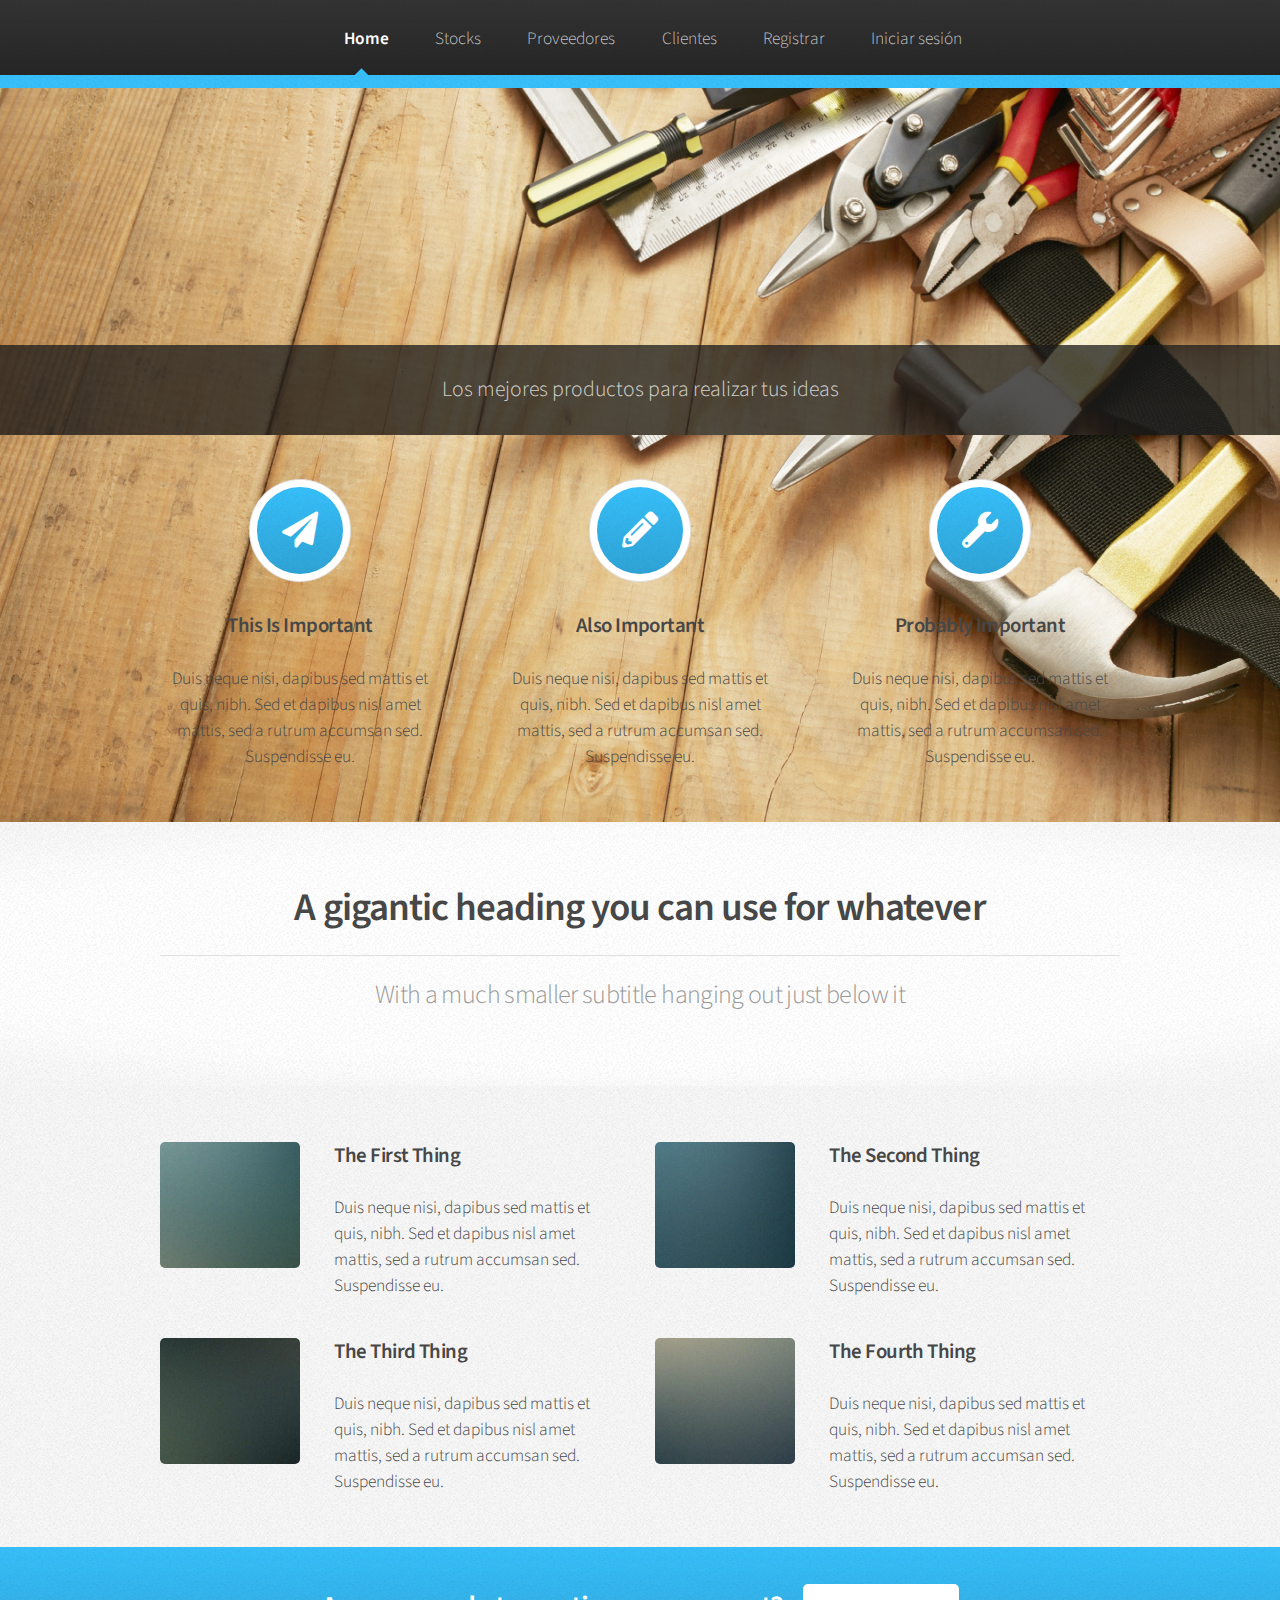
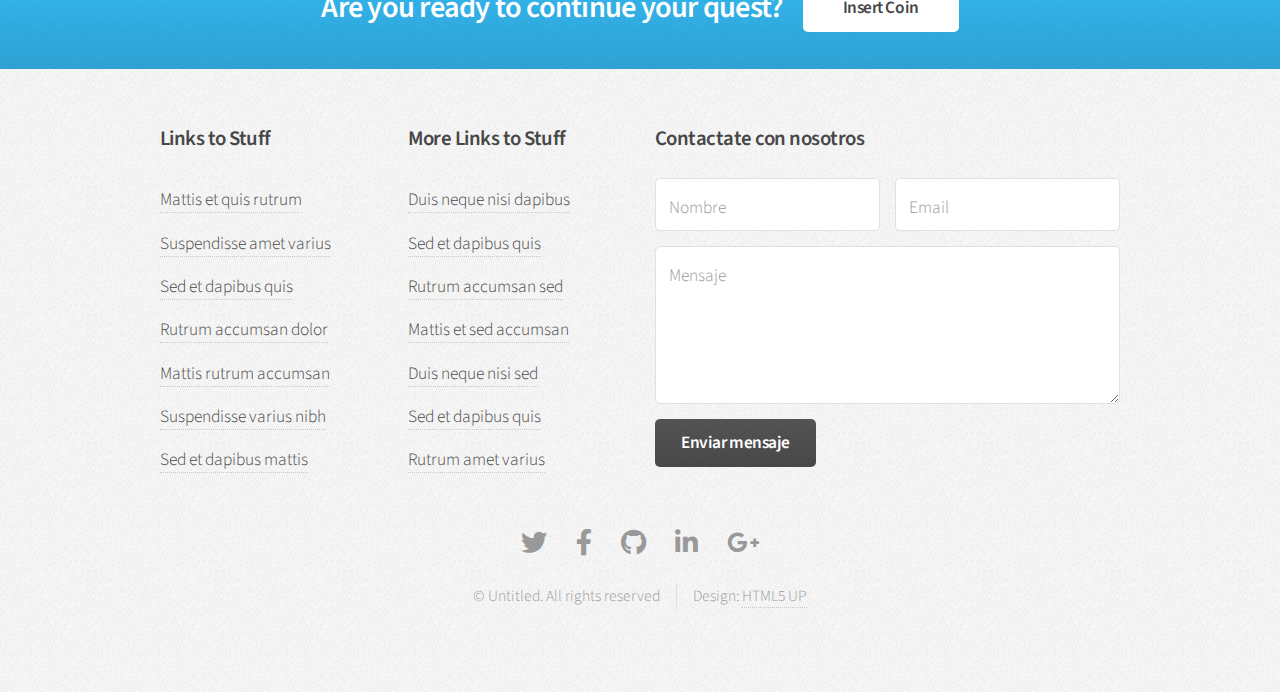
<file: index.html>
<!DOCTYPE HTML>
<!--
	Arcana by HTML5 UP
	html5up.net | @ajlkn
	Free for personal and commercial use under the CCA 3.0 license (html5up.net/license)
-->
<html>
	<head>
		<title>Buloneria on-line</title>
		<meta charset="utf-8" />
		<meta name="viewport" content="width=device-width, initial-scale=1, user-scalable=no" />
		<link rel="stylesheet" href="assets/css/main.css" />
	</head>
	<body class="is-preload">
		<div id="page-wrapper">

			<!-- Header -->
				<div id="header">

					<!-- Nav -->
						<nav id="nav">
							<ul>
								<li class="current"><a href="index.html">Home</a></li>
								<li>
									<a href="#">Stocks</a>
									<ul>
										<li><a href="#">Tornillos</a></li>
										<li><a href="#">Caños</a></li>
										<li><a href="#">Tuercas</a></li>
										<li>
											<a href="#">Herramientas</a>
											<ul>
												<li><a href="#">Pinzas</a></li>
												<li><a href="#">Cerruchos</a></li>
												<li><a href="#">Martillos</a></li>
												<li><a href="#">Destornilladores</a></li>
											</ul>
										</li>
										<li><a href="#">Varios</a></li>
									</ul>
								</li>
								<li><a href="left-sidebar.html">Proveedores</a></li>
								<li><a href="right-sidebar.html">Clientes</a></li>
								<li><a href="two-sidebar.html">Registrar</a></li>
								<li><a href="no-sidebar.html">Iniciar sesión</a></li>
							</ul>
						</nav>

				</div>

			<!-- Banner -->
				<section id="banner">
					<header>
						<h1> <em>Los mejores productos para realizar tus ideas</em></h1>
					</header>
				</section>

			<!-- Highlights -->
				<section class="wrapper style1">
					<div class="container">
						<div class="row gtr-200">
							<section class="col-4 col-12-narrower">
								<div class="box highlight">
									<i class="icon solid major fa-paper-plane"></i>
									<h3>This Is Important</h3>
									<p>Duis neque nisi, dapibus sed mattis et quis, nibh. Sed et dapibus nisl amet mattis, sed a rutrum accumsan sed. Suspendisse eu.</p>
								</div>
							</section>
							<section class="col-4 col-12-narrower">
								<div class="box highlight">
									<i class="icon solid major fa-pencil-alt"></i>
									<h3>Also Important</h3>
									<p>Duis neque nisi, dapibus sed mattis et quis, nibh. Sed et dapibus nisl amet mattis, sed a rutrum accumsan sed. Suspendisse eu.</p>
								</div>
							</section>
							<section class="col-4 col-12-narrower">
								<div class="box highlight">
									<i class="icon solid major fa-wrench"></i>
									<h3>Probably Important</h3>
									<p>Duis neque nisi, dapibus sed mattis et quis, nibh. Sed et dapibus nisl amet mattis, sed a rutrum accumsan sed. Suspendisse eu.</p>
								</div>
							</section>
						</div>
					</div>
				</section>

			<!-- Gigantic Heading -->
				<section class="wrapper style2">
					<div class="container">
						<header class="major">
							<h2>A gigantic heading you can use for whatever</h2>
							<p>With a much smaller subtitle hanging out just below it</p>
						</header>
					</div>
				</section>

			<!-- Posts -->
				<section class="wrapper style1">
					<div class="container">
						<div class="row">
							<section class="col-6 col-12-narrower">
								<div class="box post">
									<a href="#" class="image left"><img src="images/pic01.jpg" alt="" /></a>
									<div class="inner">
										<h3>The First Thing</h3>
										<p>Duis neque nisi, dapibus sed mattis et quis, nibh. Sed et dapibus nisl amet mattis, sed a rutrum accumsan sed. Suspendisse eu.</p>
									</div>
								</div>
							</section>
							<section class="col-6 col-12-narrower">
								<div class="box post">
									<a href="#" class="image left"><img src="images/pic02.jpg" alt="" /></a>
									<div class="inner">
										<h3>The Second Thing</h3>
										<p>Duis neque nisi, dapibus sed mattis et quis, nibh. Sed et dapibus nisl amet mattis, sed a rutrum accumsan sed. Suspendisse eu.</p>
									</div>
								</div>
							</section>
						</div>
						<div class="row">
							<section class="col-6 col-12-narrower">
								<div class="box post">
									<a href="#" class="image left"><img src="images/pic03.jpg" alt="" /></a>
									<div class="inner">
										<h3>The Third Thing</h3>
										<p>Duis neque nisi, dapibus sed mattis et quis, nibh. Sed et dapibus nisl amet mattis, sed a rutrum accumsan sed. Suspendisse eu.</p>
									</div>
								</div>
							</section>
							<section class="col-6 col-12-narrower">
								<div class="box post">
									<a href="#" class="image left"><img src="images/pic04.jpg" alt="" /></a>
									<div class="inner">
										<h3>The Fourth Thing</h3>
										<p>Duis neque nisi, dapibus sed mattis et quis, nibh. Sed et dapibus nisl amet mattis, sed a rutrum accumsan sed. Suspendisse eu.</p>
									</div>
								</div>
							</section>
						</div>
					</div>
				</section>

			<!-- CTA -->
				<section id="cta" class="wrapper style3">
					<div class="container">
						<header>
							<h2>Are you ready to continue your quest?</h2>
							<a href="#" class="button">Insert Coin</a>
						</header>
					</div>
				</section>

			<!-- Footer -->
				<div id="footer">
					<div class="container">
						<div class="row">
							<section class="col-3 col-6-narrower col-12-mobilep">
								<h3>Links to Stuff</h3>
								<ul class="links">
									<li><a href="#">Mattis et quis rutrum</a></li>
									<li><a href="#">Suspendisse amet varius</a></li>
									<li><a href="#">Sed et dapibus quis</a></li>
									<li><a href="#">Rutrum accumsan dolor</a></li>
									<li><a href="#">Mattis rutrum accumsan</a></li>
									<li><a href="#">Suspendisse varius nibh</a></li>
									<li><a href="#">Sed et dapibus mattis</a></li>
								</ul>
							</section>
							<section class="col-3 col-6-narrower col-12-mobilep">
								<h3>More Links to Stuff</h3>
								<ul class="links">
									<li><a href="#">Duis neque nisi dapibus</a></li>
									<li><a href="#">Sed et dapibus quis</a></li>
									<li><a href="#">Rutrum accumsan sed</a></li>
									<li><a href="#">Mattis et sed accumsan</a></li>
									<li><a href="#">Duis neque nisi sed</a></li>
									<li><a href="#">Sed et dapibus quis</a></li>
									<li><a href="#">Rutrum amet varius</a></li>
								</ul>
							</section>
							<section class="col-6 col-12-narrower">
								<h3>Contactate con nosotros</h3>
								<form>
									<div class="row gtr-50">
										<div class="col-6 col-12-mobilep">
											<input type="text" name="name" id="name" placeholder="Nombre" />
										</div>
										<div class="col-6 col-12-mobilep">
											<input type="email" name="email" id="email" placeholder="Email" />
										</div>
										<div class="col-12">
											<textarea name="message" id="message" placeholder="Mensaje" rows="5"></textarea>
										</div>
										<div class="col-12">
											<ul class="actions">
												<li><input type="submit" class="button alt" value="Enviar mensaje" /></li>
											</ul>
										</div>
									</div>
								</form>
							</section>
						</div>
					</div>

					<!-- Icons -->
						<ul class="icons">
							<li><a href="#" class="icon brands fa-twitter"><span class="label">Twitter</span></a></li>
							<li><a href="#" class="icon brands fa-facebook-f"><span class="label">Facebook</span></a></li>
							<li><a href="#" class="icon brands fa-github"><span class="label">GitHub</span></a></li>
							<li><a href="#" class="icon brands fa-linkedin-in"><span class="label">LinkedIn</span></a></li>
							<li><a href="#" class="icon brands fa-google-plus-g"><span class="label">Google+</span></a></li>
						</ul>

					<!-- Copyright -->
						<div class="copyright">
							<ul class="menu">
								<li>&copy; Untitled. All rights reserved</li><li>Design: <a href="http://html5up.net">HTML5 UP</a></li>
							</ul>
						</div>

				</div>

		</div>

		<!-- Scripts -->
			<script src="assets/js/jquery.min.js"></script>
			<script src="assets/js/jquery.dropotron.min.js"></script>
			<script src="assets/js/browser.min.js"></script>
			<script src="assets/js/breakpoints.min.js"></script>
			<script src="assets/js/util.js"></script>
			<script src="assets/js/main.js"></script>

	</body>
</html>
</file>
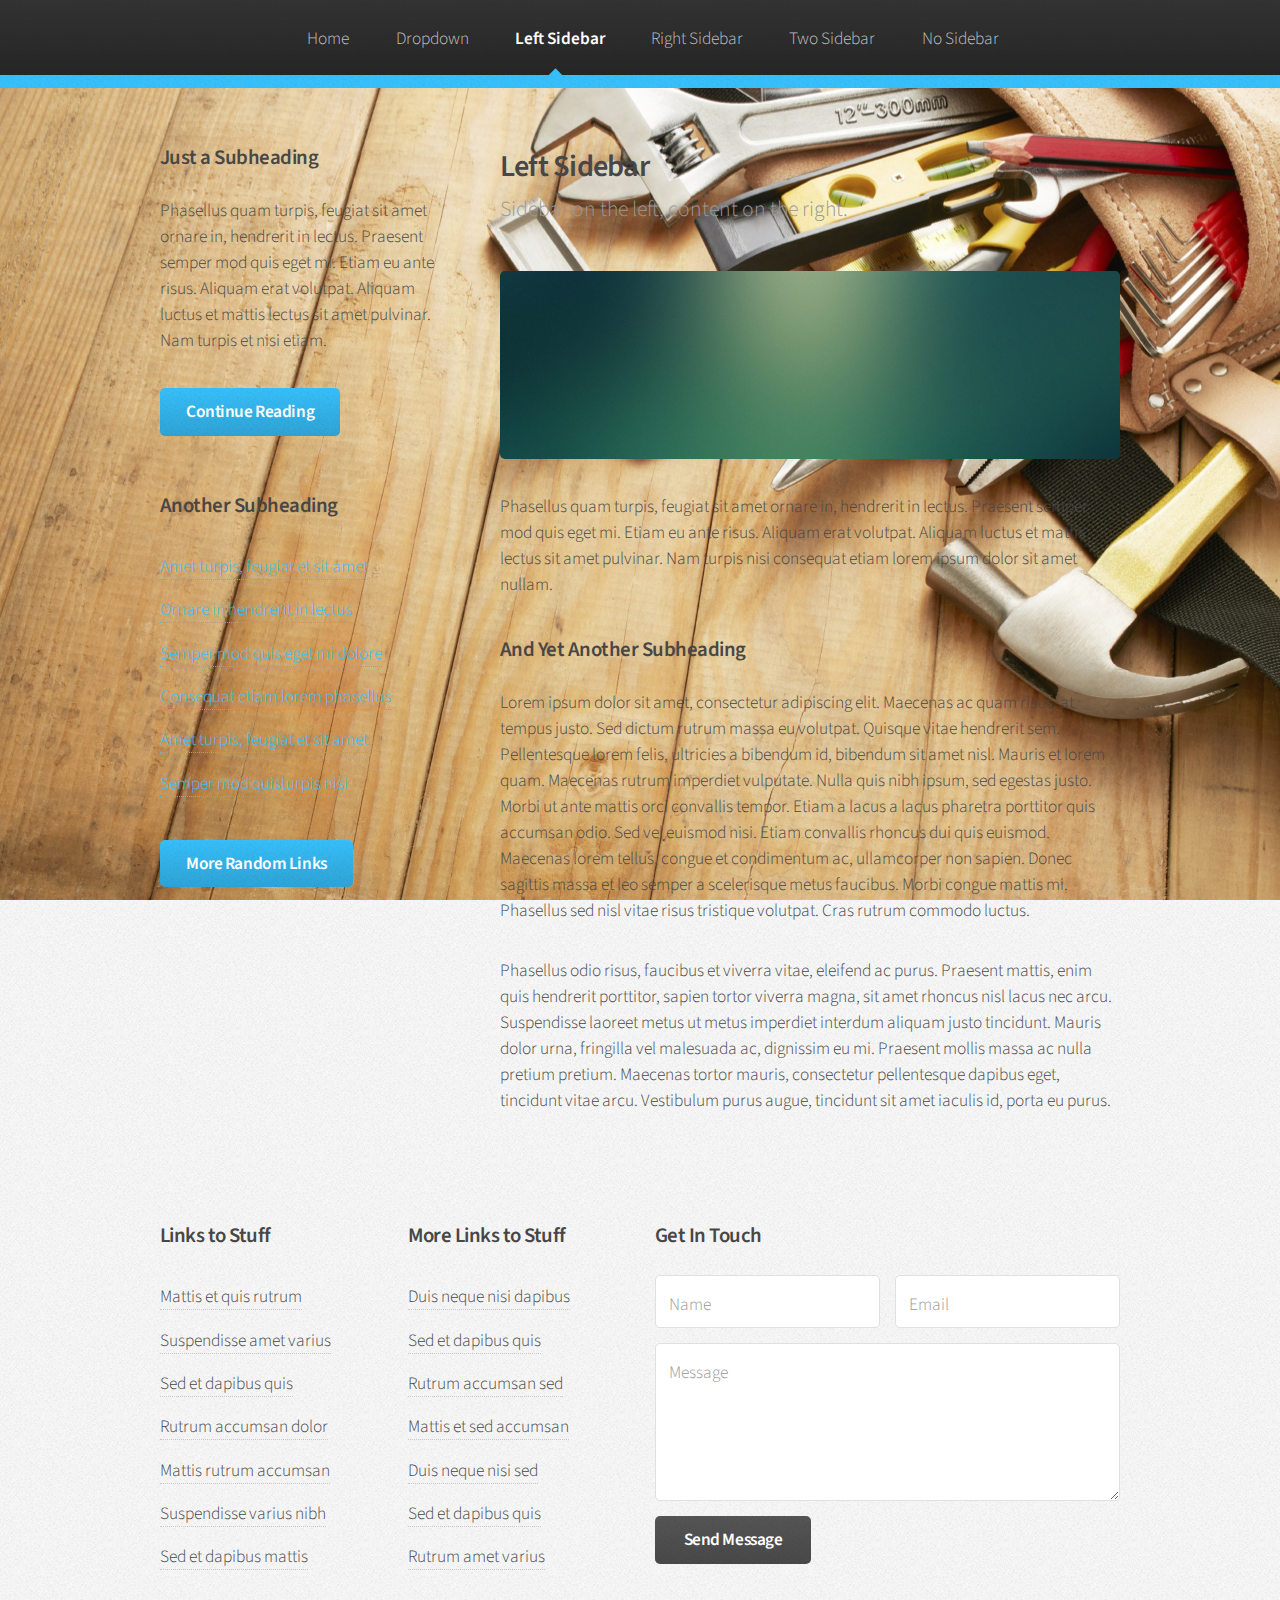
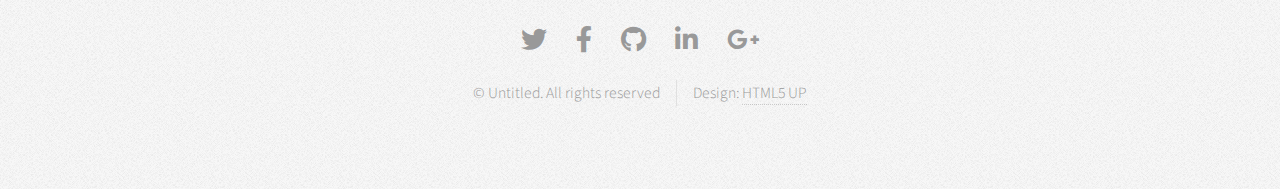
<file: left-sidebar.html>
<!DOCTYPE HTML>
<!--
	Arcana by HTML5 UP
	html5up.net | @ajlkn
	Free for personal and commercial use under the CCA 3.0 license (html5up.net/license)
-->
<html>
	<head>
		<title>Left Sidebar - Arcana by HTML5 UP</title>
		<meta charset="utf-8" />
		<meta name="viewport" content="width=device-width, initial-scale=1, user-scalable=no" />
		<link rel="stylesheet" href="assets/css/main.css" />
	</head>
	<body class="is-preload">
		<div id="page-wrapper">

			<!-- Header -->
				<div id="header">

					<!-- Logo -->
						<h1><a href="index.html" id="logo">Arcana <em>by HTML5 UP</em></a></h1>

					<!-- Nav -->
						<nav id="nav">
							<ul>
								<li><a href="index.html">Home</a></li>
								<li>
									<a href="#">Dropdown</a>
									<ul>
										<li><a href="#">Lorem dolor</a></li>
										<li><a href="#">Magna phasellus</a></li>
										<li><a href="#">Etiam sed tempus</a></li>
										<li>
											<a href="#">Submenu</a>
											<ul>
												<li><a href="#">Lorem dolor</a></li>
												<li><a href="#">Phasellus magna</a></li>
												<li><a href="#">Magna phasellus</a></li>
												<li><a href="#">Etiam nisl</a></li>
												<li><a href="#">Veroeros feugiat</a></li>
											</ul>
										</li>
										<li><a href="#">Veroeros feugiat</a></li>
									</ul>
								</li>
								<li class="current"><a href="left-sidebar.html">Left Sidebar</a></li>
								<li><a href="right-sidebar.html">Right Sidebar</a></li>
								<li><a href="two-sidebar.html">Two Sidebar</a></li>
								<li><a href="no-sidebar.html">No Sidebar</a></li>
							</ul>
						</nav>

				</div>

			<!-- Main -->
				<section class="wrapper style1">
					<div class="container">
						<div class="row gtr-200">
							<div class="col-4 col-12-narrower">
								<div id="sidebar">

									<!-- Sidebar -->

										<section>
											<h3>Just a Subheading</h3>
											<p>Phasellus quam turpis, feugiat sit amet ornare in, hendrerit in lectus.
											Praesent semper mod quis eget mi. Etiam eu ante risus. Aliquam erat volutpat.
											Aliquam luctus et mattis lectus sit amet pulvinar. Nam turpis et nisi etiam.</p>
											<footer>
												<a href="#" class="button">Continue Reading</a>
											</footer>
										</section>

										<section>
											<h3>Another Subheading</h3>
											<ul class="links">
												<li><a href="#">Amet turpis, feugiat et sit amet</a></li>
												<li><a href="#">Ornare in hendrerit in lectus</a></li>
												<li><a href="#">Semper mod quis eget mi dolore</a></li>
												<li><a href="#">Consequat etiam lorem phasellus</a></li>
												<li><a href="#">Amet turpis, feugiat et sit amet</a></li>
												<li><a href="#">Semper mod quisturpis nisi</a></li>
											</ul>
											<footer>
												<a href="#" class="button">More Random Links</a>
											</footer>
										</section>

								</div>
							</div>
							<div class="col-8  col-12-narrower imp-narrower">
								<div id="content">

									<!-- Content -->

										<article>
											<header>
												<h2>Left Sidebar</h2>
												<p>Sidebar on the left, content on the right.</p>
											</header>

											<span class="image featured"><img src="images/banner.jpg" alt="" /></span>

											<p>Phasellus quam turpis, feugiat sit amet ornare in, hendrerit in lectus.
											Praesent semper mod quis eget mi. Etiam eu ante risus. Aliquam erat volutpat.
											Aliquam luctus et mattis lectus sit amet pulvinar. Nam turpis nisi
											consequat etiam lorem ipsum dolor sit amet nullam.</p>

											<h3>And Yet Another Subheading</h3>
											<p>Lorem ipsum dolor sit amet, consectetur adipiscing elit. Maecenas ac quam risus, at tempus
											justo. Sed dictum rutrum massa eu volutpat. Quisque vitae hendrerit sem. Pellentesque lorem felis,
											ultricies a bibendum id, bibendum sit amet nisl. Mauris et lorem quam. Maecenas rutrum imperdiet
											vulputate. Nulla quis nibh ipsum, sed egestas justo. Morbi ut ante mattis orci convallis tempor.
											Etiam a lacus a lacus pharetra porttitor quis accumsan odio. Sed vel euismod nisi. Etiam convallis
											rhoncus dui quis euismod. Maecenas lorem tellus, congue et condimentum ac, ullamcorper non sapien.
											Donec sagittis massa et leo semper a scelerisque metus faucibus. Morbi congue mattis mi.
											Phasellus sed nisl vitae risus tristique volutpat. Cras rutrum commodo luctus.</p>

											<p>Phasellus odio risus, faucibus et viverra vitae, eleifend ac purus. Praesent mattis, enim
											quis hendrerit porttitor, sapien tortor viverra magna, sit amet rhoncus nisl lacus nec arcu.
											Suspendisse laoreet metus ut metus imperdiet interdum aliquam justo tincidunt. Mauris dolor urna,
											fringilla vel malesuada ac, dignissim eu mi. Praesent mollis massa ac nulla pretium pretium.
											Maecenas tortor mauris, consectetur pellentesque dapibus eget, tincidunt vitae arcu.
											Vestibulum purus augue, tincidunt sit amet iaculis id, porta eu purus.</p>
										</article>

								</div>
							</div>
						</div>
					</div>
				</section>

			<!-- Footer -->
				<div id="footer">
					<div class="container">
						<div class="row">
							<section class="col-3 col-6-narrower col-12-mobilep">
								<h3>Links to Stuff</h3>
								<ul class="links">
									<li><a href="#">Mattis et quis rutrum</a></li>
									<li><a href="#">Suspendisse amet varius</a></li>
									<li><a href="#">Sed et dapibus quis</a></li>
									<li><a href="#">Rutrum accumsan dolor</a></li>
									<li><a href="#">Mattis rutrum accumsan</a></li>
									<li><a href="#">Suspendisse varius nibh</a></li>
									<li><a href="#">Sed et dapibus mattis</a></li>
								</ul>
							</section>
							<section class="col-3 col-6-narrower col-12-mobilep">
								<h3>More Links to Stuff</h3>
								<ul class="links">
									<li><a href="#">Duis neque nisi dapibus</a></li>
									<li><a href="#">Sed et dapibus quis</a></li>
									<li><a href="#">Rutrum accumsan sed</a></li>
									<li><a href="#">Mattis et sed accumsan</a></li>
									<li><a href="#">Duis neque nisi sed</a></li>
									<li><a href="#">Sed et dapibus quis</a></li>
									<li><a href="#">Rutrum amet varius</a></li>
								</ul>
							</section>
							<section class="col-6 col-12-narrower">
								<h3>Get In Touch</h3>
								<form>
									<div class="row gtr-50">
										<div class="col-6 col-12-mobilep">
											<input type="text" name="name" id="name" placeholder="Name" />
										</div>
										<div class="col-6 col-12-mobilep">
											<input type="email" name="email" id="email" placeholder="Email" />
										</div>
										<div class="col-12">
											<textarea name="message" id="message" placeholder="Message" rows="5"></textarea>
										</div>
										<div class="col-12">
											<ul class="actions">
												<li><input type="submit" class="button alt" value="Send Message" /></li>
											</ul>
										</div>
									</div>
								</form>
							</section>
						</div>
					</div>

					<!-- Icons -->
						<ul class="icons">
							<li><a href="#" class="icon brands fa-twitter"><span class="label">Twitter</span></a></li>
							<li><a href="#" class="icon brands fa-facebook-f"><span class="label">Facebook</span></a></li>
							<li><a href="#" class="icon brands fa-github"><span class="label">GitHub</span></a></li>
							<li><a href="#" class="icon brands fa-linkedin-in"><span class="label">LinkedIn</span></a></li>
							<li><a href="#" class="icon brands fa-google-plus-g"><span class="label">Google+</span></a></li>
						</ul>

					<!-- Copyright -->
						<div class="copyright">
							<ul class="menu">
								<li>&copy; Untitled. All rights reserved</li><li>Design: <a href="http://html5up.net">HTML5 UP</a></li>
							</ul>
						</div>

				</div>

		</div>

		<!-- Scripts -->
			<script src="assets/js/jquery.min.js"></script>
			<script src="assets/js/jquery.dropotron.min.js"></script>
			<script src="assets/js/browser.min.js"></script>
			<script src="assets/js/breakpoints.min.js"></script>
			<script src="assets/js/util.js"></script>
			<script src="assets/js/main.js"></script>

	</body>
</html>
</file>
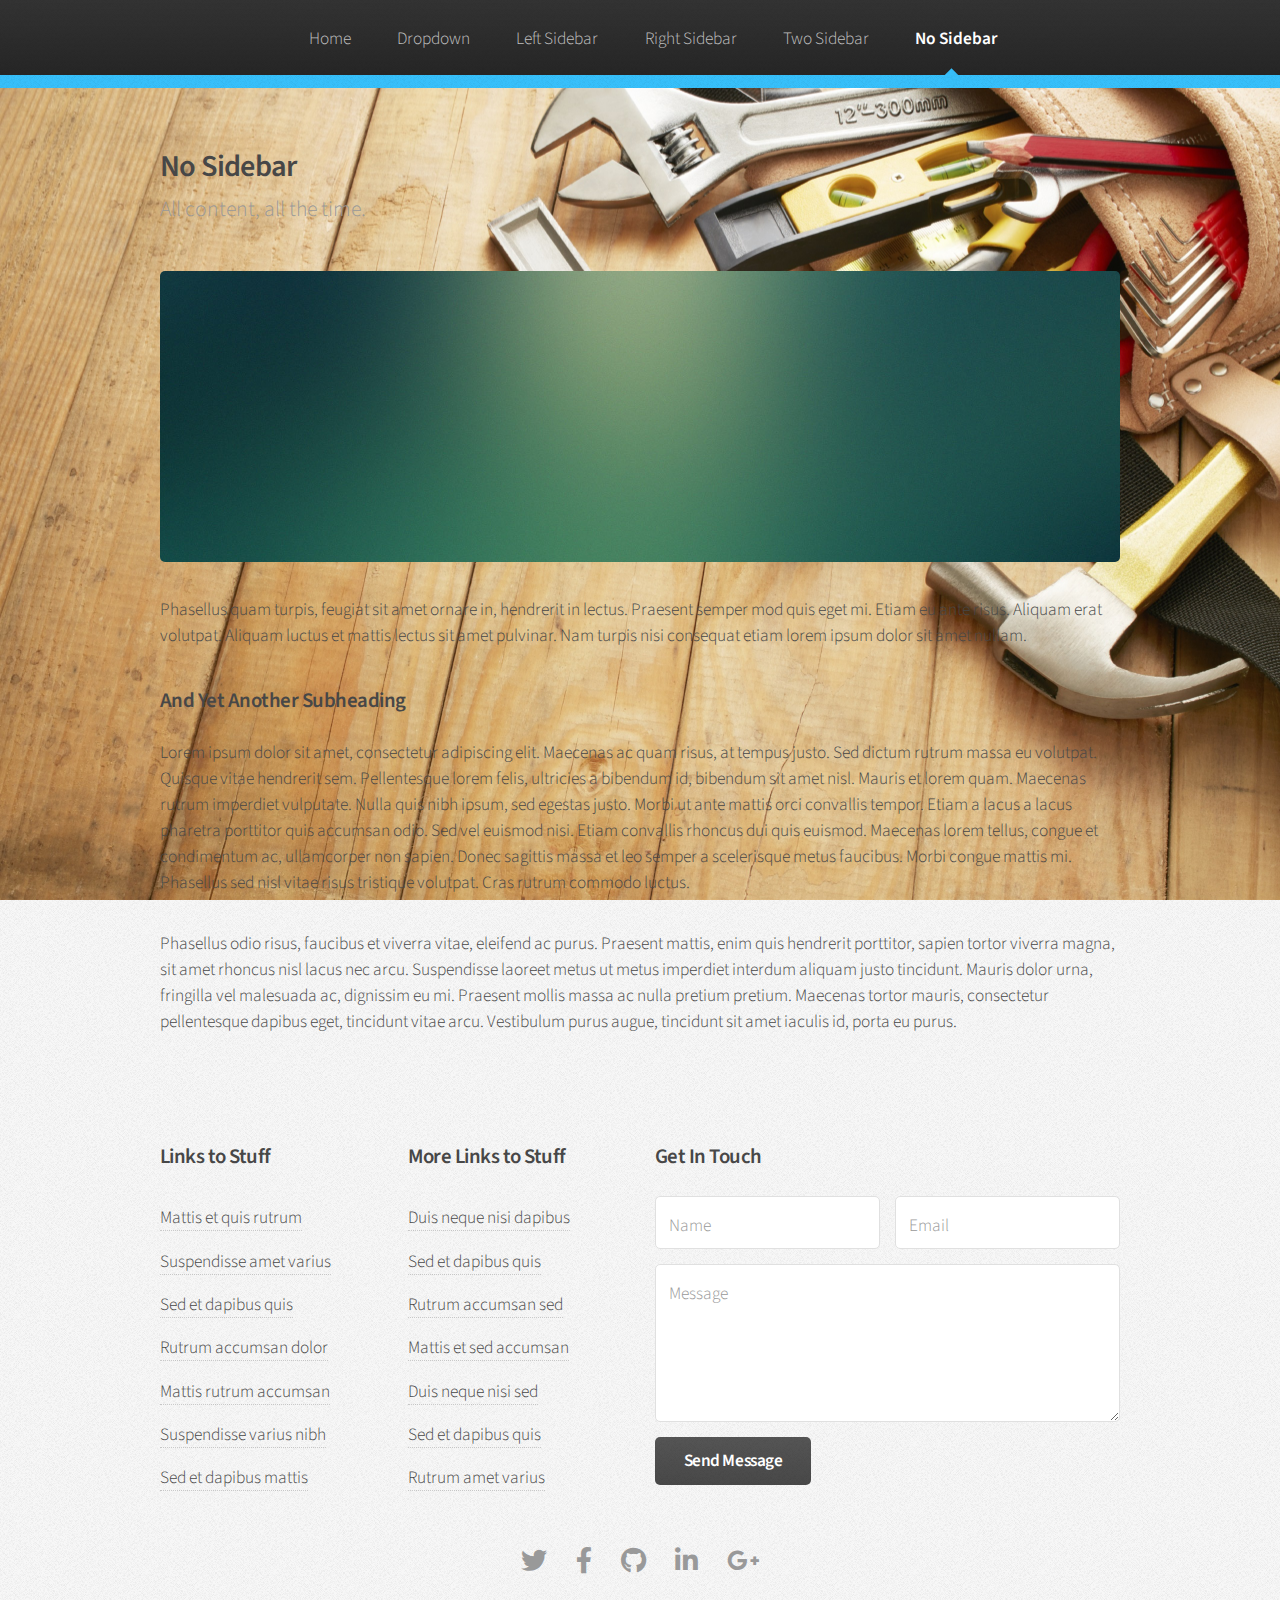
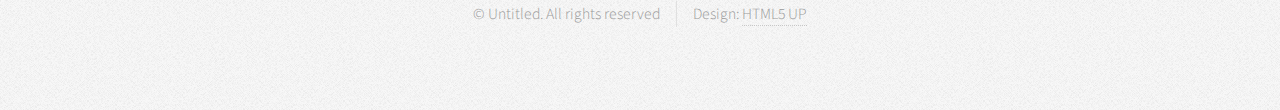
<file: no-sidebar.html>
<!DOCTYPE HTML>
<!--
	Arcana by HTML5 UP
	html5up.net | @ajlkn
	Free for personal and commercial use under the CCA 3.0 license (html5up.net/license)
-->
<html>
	<head>
		<title>No Sidebar - Arcana by HTML5 UP</title>
		<meta charset="utf-8" />
		<meta name="viewport" content="width=device-width, initial-scale=1, user-scalable=no" />
		<link rel="stylesheet" href="assets/css/main.css" />
	</head>
	<body class="is-preload">
		<div id="page-wrapper">

			<!-- Header -->
				<div id="header">

					<!-- Logo -->
						<h1><a href="index.html" id="logo">Arcana <em>by HTML5 UP</em></a></h1>

					<!-- Nav -->
						<nav id="nav">
							<ul>
								<li><a href="index.html">Home</a></li>
								<li>
									<a href="#">Dropdown</a>
									<ul>
										<li><a href="#">Lorem dolor</a></li>
										<li><a href="#">Magna phasellus</a></li>
										<li><a href="#">Etiam sed tempus</a></li>
										<li>
											<a href="#">Submenu</a>
											<ul>
												<li><a href="#">Lorem dolor</a></li>
												<li><a href="#">Phasellus magna</a></li>
												<li><a href="#">Magna phasellus</a></li>
												<li><a href="#">Etiam nisl</a></li>
												<li><a href="#">Veroeros feugiat</a></li>
											</ul>
										</li>
										<li><a href="#">Veroeros feugiat</a></li>
									</ul>
								</li>
								<li><a href="left-sidebar.html">Left Sidebar</a></li>
								<li><a href="right-sidebar.html">Right Sidebar</a></li>
								<li><a href="two-sidebar.html">Two Sidebar</a></li>
								<li class="current"><a href="no-sidebar.html">No Sidebar</a></li>
							</ul>
						</nav>

				</div>

			<!-- Main -->
				<section class="wrapper style1">
					<div class="container">
						<div id="content">

							<!-- Content -->

								<article>
									<header>
										<h2>No Sidebar</h2>
										<p>All content, all the time.</p>
									</header>

									<span class="image featured"><img src="images/banner.jpg" alt="" /></span>

									<p>Phasellus quam turpis, feugiat sit amet ornare in, hendrerit in lectus.
									Praesent semper mod quis eget mi. Etiam eu ante risus. Aliquam erat volutpat.
									Aliquam luctus et mattis lectus sit amet pulvinar. Nam turpis nisi
									consequat etiam lorem ipsum dolor sit amet nullam.</p>

									<h3>And Yet Another Subheading</h3>
									<p>Lorem ipsum dolor sit amet, consectetur adipiscing elit. Maecenas ac quam risus, at tempus
									justo. Sed dictum rutrum massa eu volutpat. Quisque vitae hendrerit sem. Pellentesque lorem felis,
									ultricies a bibendum id, bibendum sit amet nisl. Mauris et lorem quam. Maecenas rutrum imperdiet
									vulputate. Nulla quis nibh ipsum, sed egestas justo. Morbi ut ante mattis orci convallis tempor.
									Etiam a lacus a lacus pharetra porttitor quis accumsan odio. Sed vel euismod nisi. Etiam convallis
									rhoncus dui quis euismod. Maecenas lorem tellus, congue et condimentum ac, ullamcorper non sapien.
									Donec sagittis massa et leo semper a scelerisque metus faucibus. Morbi congue mattis mi.
									Phasellus sed nisl vitae risus tristique volutpat. Cras rutrum commodo luctus.</p>

									<p>Phasellus odio risus, faucibus et viverra vitae, eleifend ac purus. Praesent mattis, enim
									quis hendrerit porttitor, sapien tortor viverra magna, sit amet rhoncus nisl lacus nec arcu.
									Suspendisse laoreet metus ut metus imperdiet interdum aliquam justo tincidunt. Mauris dolor urna,
									fringilla vel malesuada ac, dignissim eu mi. Praesent mollis massa ac nulla pretium pretium.
									Maecenas tortor mauris, consectetur pellentesque dapibus eget, tincidunt vitae arcu.
									Vestibulum purus augue, tincidunt sit amet iaculis id, porta eu purus.</p>
								</article>

						</div>
					</div>
				</section>

			<!-- Footer -->
				<div id="footer">
					<div class="container">
						<div class="row">
							<section class="col-3 col-6-narrower col-12-mobilep">
								<h3>Links to Stuff</h3>
								<ul class="links">
									<li><a href="#">Mattis et quis rutrum</a></li>
									<li><a href="#">Suspendisse amet varius</a></li>
									<li><a href="#">Sed et dapibus quis</a></li>
									<li><a href="#">Rutrum accumsan dolor</a></li>
									<li><a href="#">Mattis rutrum accumsan</a></li>
									<li><a href="#">Suspendisse varius nibh</a></li>
									<li><a href="#">Sed et dapibus mattis</a></li>
								</ul>
							</section>
							<section class="col-3 col-6-narrower col-12-mobilep">
								<h3>More Links to Stuff</h3>
								<ul class="links">
									<li><a href="#">Duis neque nisi dapibus</a></li>
									<li><a href="#">Sed et dapibus quis</a></li>
									<li><a href="#">Rutrum accumsan sed</a></li>
									<li><a href="#">Mattis et sed accumsan</a></li>
									<li><a href="#">Duis neque nisi sed</a></li>
									<li><a href="#">Sed et dapibus quis</a></li>
									<li><a href="#">Rutrum amet varius</a></li>
								</ul>
							</section>
							<section class="col-6 col-12-narrower">
								<h3>Get In Touch</h3>
								<form>
									<div class="row gtr-50">
										<div class="col-6 col-12-mobilep">
											<input type="text" name="name" id="name" placeholder="Name" />
										</div>
										<div class="col-6 col-12-mobilep">
											<input type="email" name="email" id="email" placeholder="Email" />
										</div>
										<div class="col-12">
											<textarea name="message" id="message" placeholder="Message" rows="5"></textarea>
										</div>
										<div class="col-12">
											<ul class="actions">
												<li><input type="submit" class="button alt" value="Send Message" /></li>
											</ul>
										</div>
									</div>
								</form>
							</section>
						</div>
					</div>

					<!-- Icons -->
						<ul class="icons">
							<li><a href="#" class="icon brands fa-twitter"><span class="label">Twitter</span></a></li>
							<li><a href="#" class="icon brands fa-facebook-f"><span class="label">Facebook</span></a></li>
							<li><a href="#" class="icon brands fa-github"><span class="label">GitHub</span></a></li>
							<li><a href="#" class="icon brands fa-linkedin-in"><span class="label">LinkedIn</span></a></li>
							<li><a href="#" class="icon brands fa-google-plus-g"><span class="label">Google+</span></a></li>
						</ul>

					<!-- Copyright -->
						<div class="copyright">
							<ul class="menu">
								<li>&copy; Untitled. All rights reserved</li><li>Design: <a href="http://html5up.net">HTML5 UP</a></li>
							</ul>
						</div>

				</div>

		</div>

		<!-- Scripts -->
			<script src="assets/js/jquery.min.js"></script>
			<script src="assets/js/jquery.dropotron.min.js"></script>
			<script src="assets/js/browser.min.js"></script>
			<script src="assets/js/breakpoints.min.js"></script>
			<script src="assets/js/util.js"></script>
			<script src="assets/js/main.js"></script>

	</body>
</html>
</file>
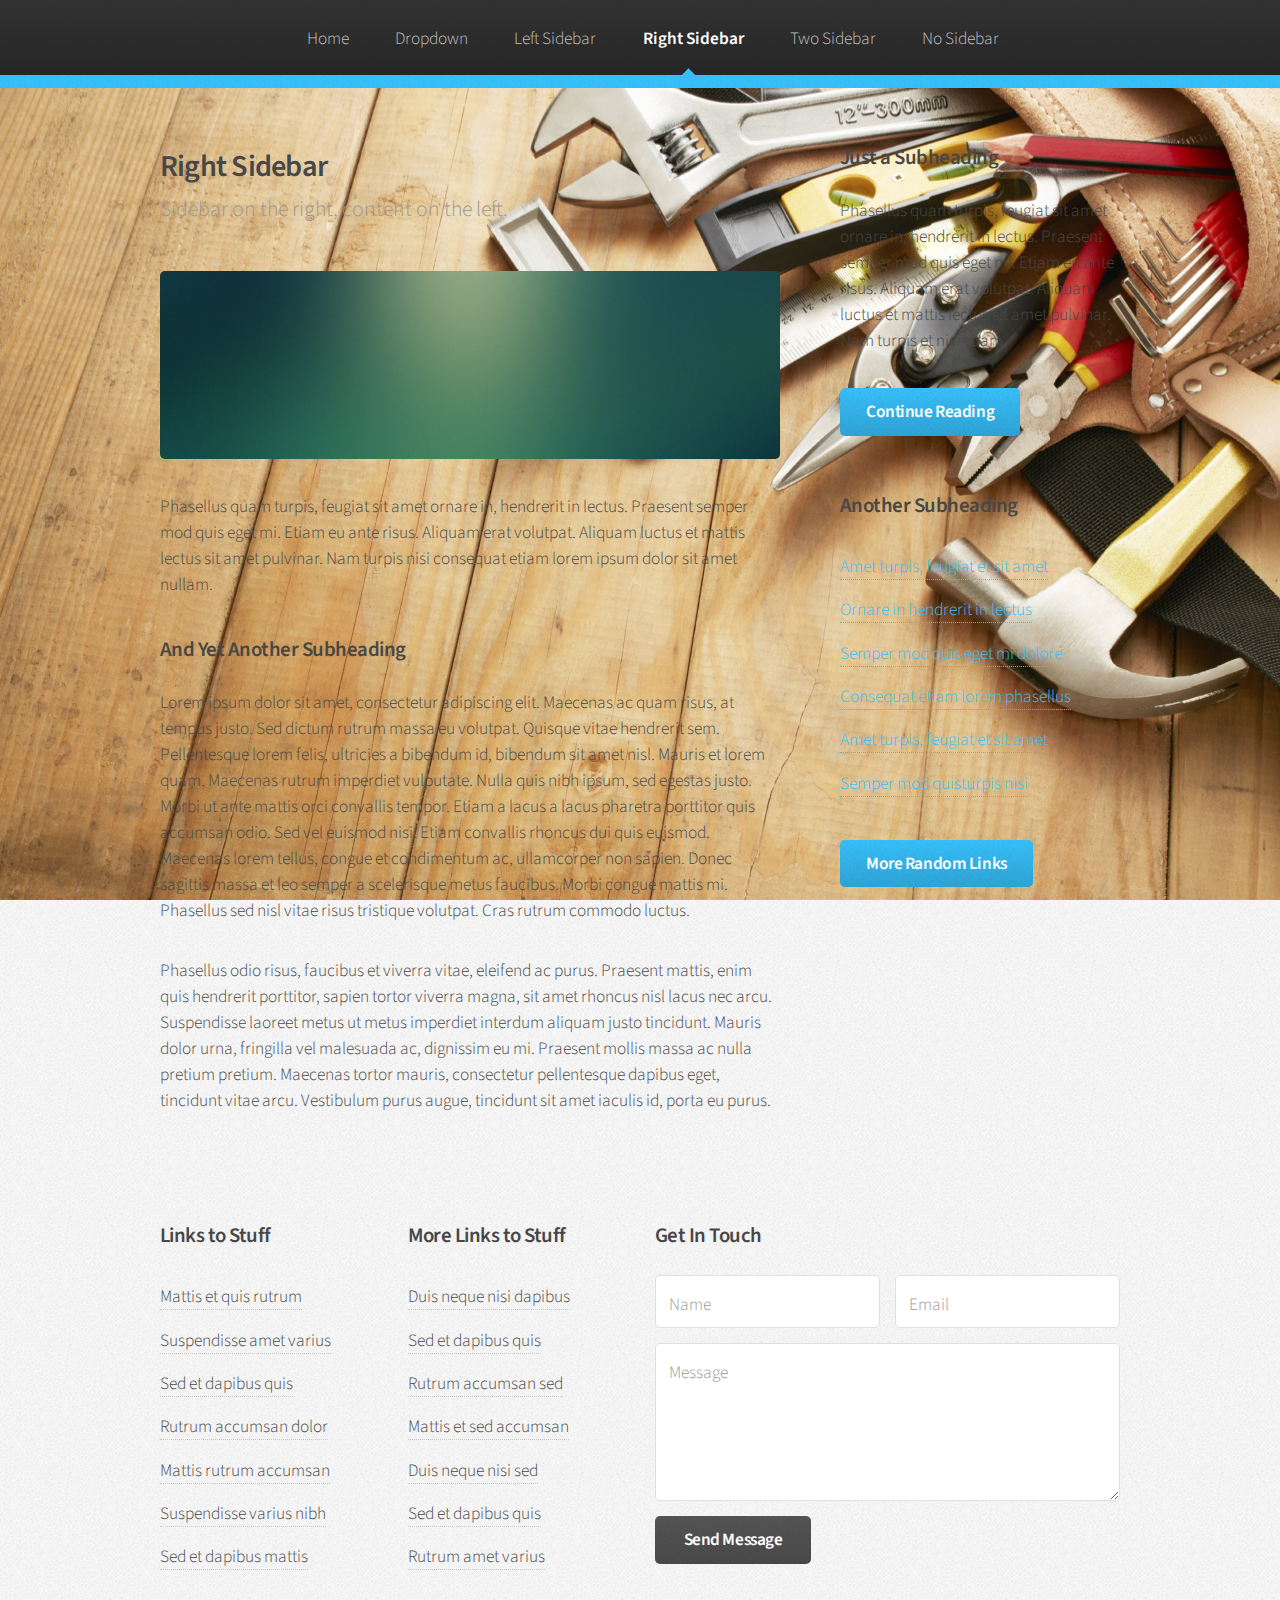
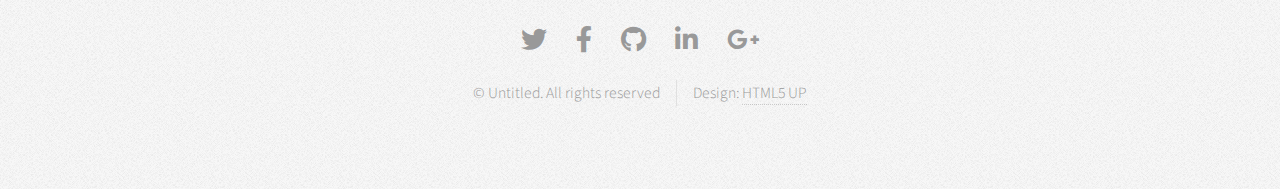
<file: right-sidebar.html>
<!DOCTYPE HTML>
<!--
	Arcana by HTML5 UP
	html5up.net | @ajlkn
	Free for personal and commercial use under the CCA 3.0 license (html5up.net/license)
-->
<html>
	<head>
		<title>Right Sidebar - Arcana by HTML5 UP</title>
		<meta charset="utf-8" />
		<meta name="viewport" content="width=device-width, initial-scale=1, user-scalable=no" />
		<link rel="stylesheet" href="assets/css/main.css" />
	</head>
	<body class="is-preload">
		<div id="page-wrapper">

			<!-- Header -->
				<div id="header">

					<!-- Logo -->
						<h1><a href="index.html" id="logo">Arcana <em>by HTML5 UP</em></a></h1>

					<!-- Nav -->
						<nav id="nav">
							<ul>
								<li><a href="index.html">Home</a></li>
								<li>
									<a href="#">Dropdown</a>
									<ul>
										<li><a href="#">Lorem dolor</a></li>
										<li><a href="#">Magna phasellus</a></li>
										<li><a href="#">Etiam sed tempus</a></li>
										<li>
											<a href="#">Submenu</a>
											<ul>
												<li><a href="#">Lorem dolor</a></li>
												<li><a href="#">Phasellus magna</a></li>
												<li><a href="#">Magna phasellus</a></li>
												<li><a href="#">Etiam nisl</a></li>
												<li><a href="#">Veroeros feugiat</a></li>
											</ul>
										</li>
										<li><a href="#">Veroeros feugiat</a></li>
									</ul>
								</li>
								<li><a href="left-sidebar.html">Left Sidebar</a></li>
								<li class="current"><a href="right-sidebar.html">Right Sidebar</a></li>
								<li><a href="two-sidebar.html">Two Sidebar</a></li>
								<li><a href="no-sidebar.html">No Sidebar</a></li>
							</ul>
						</nav>

				</div>

			<!-- Main -->
				<section class="wrapper style1">
					<div class="container">
						<div class="row gtr-200">
							<div class="col-8 col-12-narrower">
								<div id="content">

									<!-- Content -->

										<article>
											<header>
												<h2>Right Sidebar</h2>
												<p>Sidebar on the right, content on the left.</p>
											</header>

											<span class="image featured"><img src="images/banner.jpg" alt="" /></span>

											<p>Phasellus quam turpis, feugiat sit amet ornare in, hendrerit in lectus.
											Praesent semper mod quis eget mi. Etiam eu ante risus. Aliquam erat volutpat.
											Aliquam luctus et mattis lectus sit amet pulvinar. Nam turpis nisi
											consequat etiam lorem ipsum dolor sit amet nullam.</p>

											<h3>And Yet Another Subheading</h3>
											<p>Lorem ipsum dolor sit amet, consectetur adipiscing elit. Maecenas ac quam risus, at tempus
											justo. Sed dictum rutrum massa eu volutpat. Quisque vitae hendrerit sem. Pellentesque lorem felis,
											ultricies a bibendum id, bibendum sit amet nisl. Mauris et lorem quam. Maecenas rutrum imperdiet
											vulputate. Nulla quis nibh ipsum, sed egestas justo. Morbi ut ante mattis orci convallis tempor.
											Etiam a lacus a lacus pharetra porttitor quis accumsan odio. Sed vel euismod nisi. Etiam convallis
											rhoncus dui quis euismod. Maecenas lorem tellus, congue et condimentum ac, ullamcorper non sapien.
											Donec sagittis massa et leo semper a scelerisque metus faucibus. Morbi congue mattis mi.
											Phasellus sed nisl vitae risus tristique volutpat. Cras rutrum commodo luctus.</p>

											<p>Phasellus odio risus, faucibus et viverra vitae, eleifend ac purus. Praesent mattis, enim
											quis hendrerit porttitor, sapien tortor viverra magna, sit amet rhoncus nisl lacus nec arcu.
											Suspendisse laoreet metus ut metus imperdiet interdum aliquam justo tincidunt. Mauris dolor urna,
											fringilla vel malesuada ac, dignissim eu mi. Praesent mollis massa ac nulla pretium pretium.
											Maecenas tortor mauris, consectetur pellentesque dapibus eget, tincidunt vitae arcu.
											Vestibulum purus augue, tincidunt sit amet iaculis id, porta eu purus.</p>
										</article>

								</div>
							</div>
							<div class="col-4 col-12-narrower">
								<div id="sidebar">

									<!-- Sidebar -->

										<section>
											<h3>Just a Subheading</h3>
											<p>Phasellus quam turpis, feugiat sit amet ornare in, hendrerit in lectus.
											Praesent semper mod quis eget mi. Etiam eu ante risus. Aliquam erat volutpat.
											Aliquam luctus et mattis lectus sit amet pulvinar. Nam turpis et nisi etiam.</p>
											<footer>
												<a href="#" class="button">Continue Reading</a>
											</footer>
										</section>

										<section>
											<h3>Another Subheading</h3>
											<ul class="links">
												<li><a href="#">Amet turpis, feugiat et sit amet</a></li>
												<li><a href="#">Ornare in hendrerit in lectus</a></li>
												<li><a href="#">Semper mod quis eget mi dolore</a></li>
												<li><a href="#">Consequat etiam lorem phasellus</a></li>
												<li><a href="#">Amet turpis, feugiat et sit amet</a></li>
												<li><a href="#">Semper mod quisturpis nisi</a></li>
											</ul>
											<footer>
												<a href="#" class="button">More Random Links</a>
											</footer>
										</section>

								</div>
							</div>
						</div>
					</div>
				</section>

			<!-- Footer -->
				<div id="footer">
					<div class="container">
						<div class="row">
							<section class="col-3 col-6-narrower col-12-mobilep">
								<h3>Links to Stuff</h3>
								<ul class="links">
									<li><a href="#">Mattis et quis rutrum</a></li>
									<li><a href="#">Suspendisse amet varius</a></li>
									<li><a href="#">Sed et dapibus quis</a></li>
									<li><a href="#">Rutrum accumsan dolor</a></li>
									<li><a href="#">Mattis rutrum accumsan</a></li>
									<li><a href="#">Suspendisse varius nibh</a></li>
									<li><a href="#">Sed et dapibus mattis</a></li>
								</ul>
							</section>
							<section class="col-3 col-6-narrower col-12-mobilep">
								<h3>More Links to Stuff</h3>
								<ul class="links">
									<li><a href="#">Duis neque nisi dapibus</a></li>
									<li><a href="#">Sed et dapibus quis</a></li>
									<li><a href="#">Rutrum accumsan sed</a></li>
									<li><a href="#">Mattis et sed accumsan</a></li>
									<li><a href="#">Duis neque nisi sed</a></li>
									<li><a href="#">Sed et dapibus quis</a></li>
									<li><a href="#">Rutrum amet varius</a></li>
								</ul>
							</section>
							<section class="col-6 col-12-narrower">
								<h3>Get In Touch</h3>
								<form>
									<div class="row gtr-50">
										<div class="col-6 col-12-mobilep">
											<input type="text" name="name" id="name" placeholder="Name" />
										</div>
										<div class="col-6 col-12-mobilep">
											<input type="email" name="email" id="email" placeholder="Email" />
										</div>
										<div class="col-12">
											<textarea name="message" id="message" placeholder="Message" rows="5"></textarea>
										</div>
										<div class="col-12">
											<ul class="actions">
												<li><input type="submit" class="button alt" value="Send Message" /></li>
											</ul>
										</div>
									</div>
								</form>
							</section>
						</div>
					</div>

					<!-- Icons -->
						<ul class="icons">
							<li><a href="#" class="icon brands fa-twitter"><span class="label">Twitter</span></a></li>
							<li><a href="#" class="icon brands fa-facebook-f"><span class="label">Facebook</span></a></li>
							<li><a href="#" class="icon brands fa-github"><span class="label">GitHub</span></a></li>
							<li><a href="#" class="icon brands fa-linkedin-in"><span class="label">LinkedIn</span></a></li>
							<li><a href="#" class="icon brands fa-google-plus-g"><span class="label">Google+</span></a></li>
						</ul>

					<!-- Copyright -->
						<div class="copyright">
							<ul class="menu">
								<li>&copy; Untitled. All rights reserved</li><li>Design: <a href="http://html5up.net">HTML5 UP</a></li>
							</ul>
						</div>

				</div>

		</div>

		<!-- Scripts -->
			<script src="assets/js/jquery.min.js"></script>
			<script src="assets/js/jquery.dropotron.min.js"></script>
			<script src="assets/js/browser.min.js"></script>
			<script src="assets/js/breakpoints.min.js"></script>
			<script src="assets/js/util.js"></script>
			<script src="assets/js/main.js"></script>

	</body>
</html>
</file>
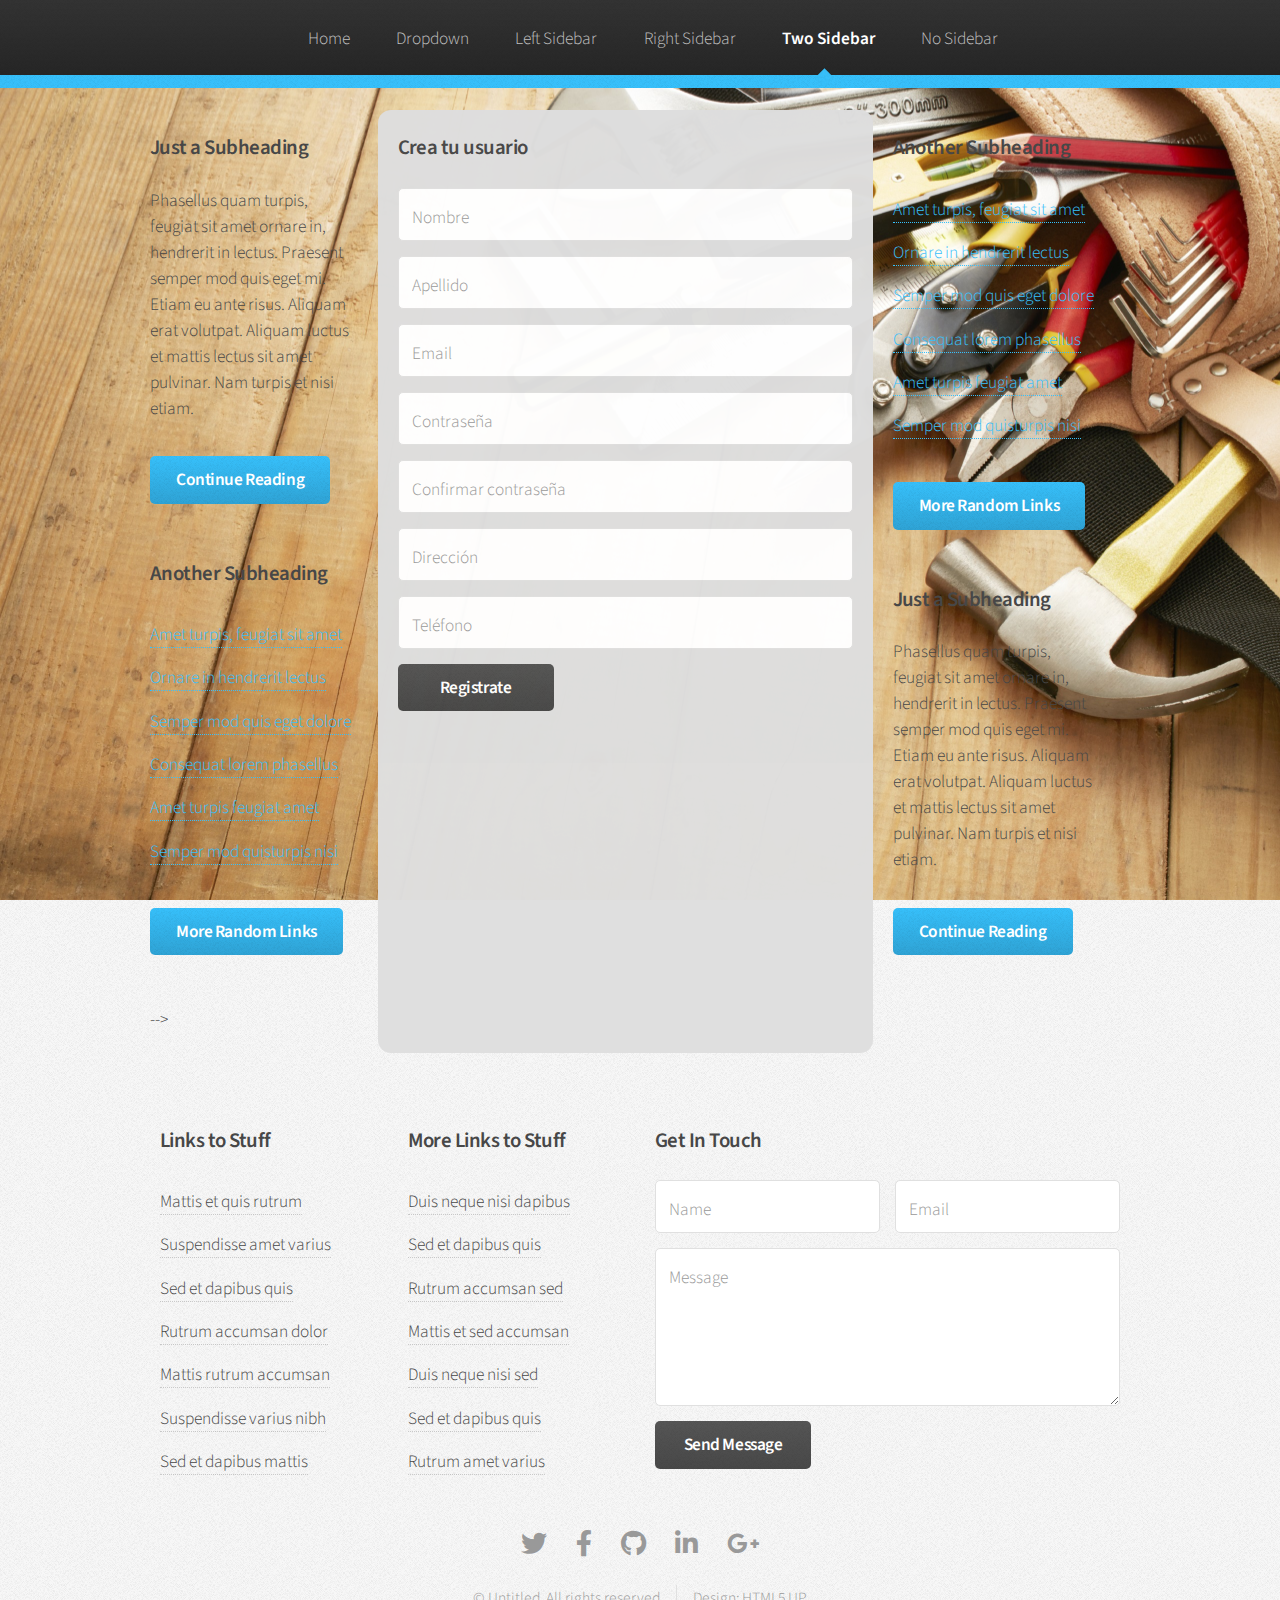
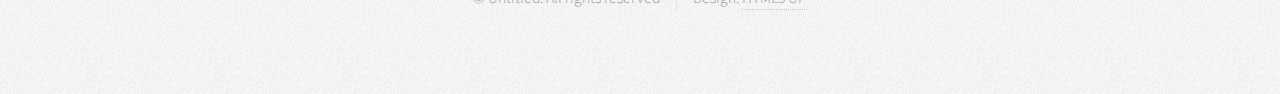
<file: two-sidebar.html>
<!DOCTYPE HTML>
<!--
	Arcana by HTML5 UP
	html5up.net | @ajlkn
	Free for personal and commercial use under the CCA 3.0 license (html5up.net/license)
-->
<html>
	<head>
		<title>Two Sidebar - Arcana by HTML5 UP</title>
		<meta charset="utf-8" />
		<meta name="viewport" content="width=device-width, initial-scale=1, user-scalable=no" />
		<link rel="stylesheet" href="assets/css/main.css" />
	</head>
	<body class="is-preload">
		<div id="page-wrapper">

			<!-- Header -->
				<div id="header">

					<!-- H1 (display:none) -->
						<h1> Buloneria on-line </h1>

					<!-- Nav -->
						<nav id="nav">
							<ul>
								<li><a href="index.html">Home</a></li>
								<li>
									<a href="#">Dropdown</a>
									<ul>
										<li><a href="#">Lorem dolor</a></li>
										<li><a href="#">Magna phasellus</a></li>
										<li><a href="#">Etiam sed tempus</a></li>
										<li>
											<a href="#">Submenu</a>
											<ul>
												<li><a href="#">Lorem dolor</a></li>
												<li><a href="#">Phasellus magna</a></li>
												<li><a href="#">Magna phasellus</a></li>
												<li><a href="#">Etiam nisl</a></li>
												<li><a href="#">Veroeros feugiat</a></li>
											</ul>
										</li>
										<li><a href="#">Veroeros feugiat</a></li>
									</ul>
								</li>
								<li><a href="left-sidebar.html">Left Sidebar</a></li>
								<li><a href="right-sidebar.html">Right Sidebar</a></li>
								<li class="current"><a href="two-sidebar.html">Two Sidebar</a></li>
								<li><a href="no-sidebar.html">No Sidebar</a></li>
							</ul>
						</nav>

				</div>

			<!-- Main -->
				<section class="wrapper style1">
					<div class="container">
						<div class="row">
							<div class="col-3 col-12-narrower modify-col">
								<div id="sidebar1">

									<!-- Sidebar 1 -->

										<section>
											<h3>Just a Subheading</h3>
											<p>Phasellus quam turpis, feugiat sit amet ornare in, hendrerit in lectus.
											Praesent semper mod quis eget mi. Etiam eu ante risus. Aliquam erat volutpat.
											Aliquam luctus et mattis lectus sit amet pulvinar. Nam turpis et nisi etiam.</p>
											<footer>
												<a href="#" class="button">Continue Reading</a>
											</footer>
										</section>

										<section>
											<h3>Another Subheading</h3>
											<ul class="links">
												<li><a href="#">Amet turpis, feugiat sit amet</a></li>
												<li><a href="#">Ornare in hendrerit lectus</a></li>
												<li><a href="#">Semper mod quis eget dolore</a></li>
												<li><a href="#">Consequat lorem phasellus</a></li>
												<li><a href="#">Amet turpis feugiat amet</a></li>
												<li><a href="#">Semper mod quisturpis nisi</a></li>
											</ul>
											<footer>
												<a href="#" class="button">More Random Links</a>
											</footer>
										</section>

								</div> -->
							</div>
							<div class="col-6 col-12-narrower imp-narrower modify-col background-style">
								<div id="content">

									<!-- Registration Form -->
									<section class="col-6 col-12-narrower">
										<h3>Crea tu usuario</h3>
										<form class="form-register" method="POST" action="javascript:register(this);">
											<div class="row gtr-50">
												<div class="col-12">
													<input type="text" name="name" id="name" placeholder="Nombre" required/>
												</div>
												<div class="col-12">
													<input type="text" name="surname" id="surname" placeholder="Apellido" />
												</div>
												<div class="col-12">
													<input type="email" name="email" id="email" placeholder="Email" required/>
												</div>
												<div class="col-12">
													<input type="password" name="password" id="password" placeholder="Contraseña" required/>
												</div>
												<div class="col-12">
													<input type="password" name="password_confirm" id="password_confirm" placeholder="Confirmar contraseña" required/>
												</div>
												<div class="col-12">
													<input type="text" name="direction" id="direction" placeholder="Dirección" />
												</div>
												<div class="col-12">
													<input type="text" name="telephone" id="telephone" placeholder="Teléfono" required/>
												</div>
												<div class="col-12">
													<ul class="actions">
														<li><input type="submit" class="button alt" value="Registrate" /></li>
													</ul>
												</div>
											</div>
										</form>
									</section>

									<!-- Content -->

										<!--<article>
											<header>
												<h2>Two Sidebar</h2>
												<p>Yup. Two sidebars at the same time.</p>
											</header>

											<span class="image featured"><img src="images/banner.jpg" alt="" /></span>

											<p>Phasellus quam turpis, feugiat sit amet ornare in, hendrerit in lectus.
											Praesent semper mod quis eget mi. Etiam eu ante risus. Aliquam erat volutpat.
											Aliquam luctus et mattis lectus sit amet pulvinar. Nam turpis nisi
											consequat etiam lorem ipsum dolor sit amet nullam.</p>

											<h3>And Yet Another Subheading</h3>
											<p>Lorem ipsum dolor sit amet, consectetur adipiscing elit. Maecenas ac quam risus, at tempus
											justo. Sed dictum rutrum massa eu volutpat. Quisque vitae hendrerit sem. Pellentesque lorem felis,
											ultricies a bibendum id, bibendum sit amet nisl. Mauris et lorem quam. Maecenas rutrum imperdiet
											rhoncus dui quis euismod. Maecenas lorem tellus, congue et condimentum ac, ullamcorper non sapien.
											Donec sagittis massa et leo semper a scelerisque metus faucibus. Morbi congue mattis mi.
											Phasellus sed nisl vitae risus tristique volutpat. Cras rutrum commodo luctus.</p>

											<p>Phasellus odio risus, faucibus et viverra vitae, eleifend ac purus. Praesent mattis, enim
											quis hendrerit porttitor, sapien tortor viverra magna, sit amet rhoncus nisl lacus nec arcu.
											Maecenas tortor mauris, consectetur pellentesque dapibus eget, tincidunt vitae arcu.
											Vestibulum purus augue, tincidunt sit amet iaculis id, porta eu purus.</p>
										</article>
-->
								</div>
							</div>
							<div class="col-3 col-12-narrower modify-col">
								<div id="sidebar2">

									<!-- Sidebar 2 -->

										<section>
											<h3>Another Subheading</h3>
											<ul class="links">
												<li><a href="#">Amet turpis, feugiat sit amet</a></li>
												<li><a href="#">Ornare in hendrerit lectus</a></li>
												<li><a href="#">Semper mod quis eget dolore</a></li>
												<li><a href="#">Consequat lorem phasellus</a></li>
												<li><a href="#">Amet turpis feugiat amet</a></li>
												<li><a href="#">Semper mod quisturpis nisi</a></li>
											</ul>
											<footer>
												<a href="#" class="button">More Random Links</a>
											</footer>
										</section>

										<section>
											<h3>Just a Subheading</h3>
											<p>Phasellus quam turpis, feugiat sit amet ornare in, hendrerit in lectus.
											Praesent semper mod quis eget mi. Etiam eu ante risus. Aliquam erat volutpat.
											Aliquam luctus et mattis lectus sit amet pulvinar. Nam turpis et nisi etiam.</p>
											<footer>
												<a href="#" class="button">Continue Reading</a>
											</footer>
										</section>

								</div>
							</div>
						</div>
					</div>
				</section>

			<!-- Footer -->
				<div id="footer">
					<div class="container">
						<div class="row">
							<section class="col-3 col-6-narrower col-12-mobilep">
								<h3>Links to Stuff</h3>
								<ul class="links">
									<li><a href="#">Mattis et quis rutrum</a></li>
									<li><a href="#">Suspendisse amet varius</a></li>
									<li><a href="#">Sed et dapibus quis</a></li>
									<li><a href="#">Rutrum accumsan dolor</a></li>
									<li><a href="#">Mattis rutrum accumsan</a></li>
									<li><a href="#">Suspendisse varius nibh</a></li>
									<li><a href="#">Sed et dapibus mattis</a></li>
								</ul>
							</section>
							<section class="col-3 col-6-narrower col-12-mobilep">
								<h3>More Links to Stuff</h3>
								<ul class="links">
									<li><a href="#">Duis neque nisi dapibus</a></li>
									<li><a href="#">Sed et dapibus quis</a></li>
									<li><a href="#">Rutrum accumsan sed</a></li>
									<li><a href="#">Mattis et sed accumsan</a></li>
									<li><a href="#">Duis neque nisi sed</a></li>
									<li><a href="#">Sed et dapibus quis</a></li>
									<li><a href="#">Rutrum amet varius</a></li>
								</ul>
							</section>
							<section class="col-6 col-12-narrower">
								<h3>Get In Touch</h3>
								<form>
									<div class="row gtr-50">
										<div class="col-6 col-12-mobilep">
											<input type="text" name="name" id="name" placeholder="Name" />
										</div>
										<div class="col-6 col-12-mobilep">
											<input type="email" name="email" id="email" placeholder="Email" />
										</div>
										<div class="col-12">
											<textarea name="message" id="message" placeholder="Message" rows="5"></textarea>
										</div>
										<div class="col-12">
											<ul class="actions">
												<li><input type="submit" class="button alt" value="Send Message" /></li>
											</ul>
										</div>
									</div>
								</form>
							</section>
						</div>
					</div>

					<!-- Icons -->
						<ul class="icons">
							<li><a href="#" class="icon brands fa-twitter"><span class="label">Twitter</span></a></li>
							<li><a href="#" class="icon brands fa-facebook-f"><span class="label">Facebook</span></a></li>
							<li><a href="#" class="icon brands fa-github"><span class="label">GitHub</span></a></li>
							<li><a href="#" class="icon brands fa-linkedin-in"><span class="label">LinkedIn</span></a></li>
							<li><a href="#" class="icon brands fa-google-plus-g"><span class="label">Google+</span></a></li>
						</ul>

					<!-- Copyright -->
						<div class="copyright">
							<ul class="menu">
								<li>&copy; Untitled. All rights reserved</li><li>Design: <a href="http://html5up.net">HTML5 UP</a></li>
							</ul>
						</div>

				</div>

		</div>

		<!-- Scripts -->
		<script src="https://ajax.googleapis.com/ajax/libs/jquery/3.1.0/jquery.min.js"></script>
			<script src="assets/js/jquery.min.js"></script>
			<script src="assets/js/jquery.dropotron.min.js"></script>
			<script src="assets/js/browser.min.js"></script>
			<script src="assets/js/breakpoints.min.js"></script>
			<script src="assets/js/util.js"></script>
			<script src="assets/js/nodeservices.js"></script>
			<script src="assets/js/main.js"></script>

	</body>
</html>
</file>
<file: assets/css/main.css>
@charset "UTF-8";
@import url("fontawesome-all.min.css");
@import url("https://fonts.googleapis.com/css?family=Source+Sans+Pro:300,300italic,600,600italic");
/*
	Arcana by HTML5 UP
	html5up.net | @ajlkn
	Free for personal and commercial use under the CCA 3.0 license (html5up.net/license)
*/
html, body, div, span, applet, object,
iframe, h1, h2, h3, h4, h5, h6, p, blockquote,
pre, a, abbr, acronym, address, big, cite,
code, del, dfn, em, img, ins, kbd, q, s, samp,
small, strike, strong, sub, sup, tt, var, b,
u, i, center, dl, dt, dd, ol, ul, li, fieldset,
form, label, legend, table, caption, tbody,
tfoot, thead, tr, th, td, article, aside,
canvas, details, embed, figure, figcaption,
footer, header, hgroup, menu, nav, output, ruby,
section, summary, time, mark, audio, video {
  margin: 0;
  padding: 0;
  border: 0;
  font-size: 100%;
  font: inherit;
  vertical-align: baseline;
}

article, aside, details, figcaption, figure,
footer, header, hgroup, menu, nav, section {
  display: block;
}

body {
  line-height: 1;
}

ol, ul {
  list-style: none;
}

blockquote, q {
  quotes: none;
}
blockquote:before, blockquote:after, q:before, q:after {
  content: "";
  content: none;
}

table {
  border-collapse: collapse;
  border-spacing: 0;
}

body {
  -webkit-text-size-adjust: none;
}

mark {
  background-color: transparent;
  color: inherit;
}

input::-moz-focus-inner {
  border: 0;
  padding: 0;
}

input, select, textarea {
  -moz-appearance: none;
  -webkit-appearance: none;
  -ms-appearance: none;
  appearance: none;
}

/* Basic */
html {
  box-sizing: border-box;
}

*, *:before, *:after {
  box-sizing: inherit;
}

body {
  background: #f7f7f7 url("images/bg01.png");
}
body.is-preload *, body.is-preload *:before, body.is-preload *:after {
  -moz-animation: none !important;
  -webkit-animation: none !important;
  -ms-animation: none !important;
  animation: none !important;
  -moz-transition: none !important;
  -webkit-transition: none !important;
  -ms-transition: none !important;
  transition: none !important;
}

body, input, select, textarea {
  color: #474747;
  font-family: "Source Sans Pro", sans-serif;
  font-size: 16pt;
  font-weight: 300;
  line-height: 1.65em;
}

a {
  -moz-transition: color 0.2s ease-in-out, border-color 0.2s ease-in-out, opacity 0.2s ease-in-out;
  -webkit-transition: color 0.2s ease-in-out, border-color 0.2s ease-in-out, opacity 0.2s ease-in-out;
  -ms-transition: color 0.2s ease-in-out, border-color 0.2s ease-in-out, opacity 0.2s ease-in-out;
  transition: color 0.2s ease-in-out, border-color 0.2s ease-in-out, opacity 0.2s ease-in-out;
  color: #37c0fb;
  text-decoration: none;
  border-bottom: dotted 1px;
}
a:hover {
  color: #37c0fb;
  border-bottom-color: transparent;
}

strong, b {
  font-weight: 600;
}

em, i {
  font-style: italic;
}

p, ul, ol, dl, table, blockquote {
  margin: 0 0 2em 0;
}

h1, h2, h3, h4, h5, h6 {
  color: inherit;
  font-weight: 600;
  line-height: 1.75em;
  margin-bottom: 1em;
}
h1 a, h2 a, h3 a, h4 a, h5 a, h6 a {
  color: inherit;
  text-decoration: none;
}
h1 em, h2 em, h3 em, h4 em, h5 em, h6 em {
  font-style: normal;
  font-weight: 300;
}

h2 {
  font-size: 1.75em;
  letter-spacing: -0.025em;
}

h3 {
  font-size: 1.2em;
  letter-spacing: -0.025em;
}

sub {
  font-size: 0.8em;
  position: relative;
  top: 0.5em;
}

sup {
  font-size: 0.8em;
  position: relative;
  top: -0.5em;
}

hr {
  border-top: solid 1px #e0e0e0;
  border: 0;
  margin-bottom: 1.5em;
}

blockquote {
  border-left: solid 0.5em #e0e0e0;
  font-style: italic;
  padding: 1em 0 1em 2em;
}

/* Container */
.container {
  margin: 0 auto;
  max-width: 100%;
  width: 1400px;
}
@media screen and (max-width: 1680px) {
  .container {
    width: 1200px;
  }
}
@media screen and (max-width: 1280px) {
  .container {
    width: 960px;
  }
}
@media screen and (max-width: 980px) {
  .container {
    width: 95%;
  }
}
@media screen and (max-width: 840px) {
  .container {
    width: 95%;
  }
}
@media screen and (max-width: 736px) {
  .container {
    width: 90%;
  }
}
@media screen and (max-width: 480px) {
  .container {
    width: 100%;
  }
}

/* Row */
.row {
  display: flex;
  flex-wrap: wrap;
  box-sizing: border-box;
  align-items: stretch;
}
.row > * {
  box-sizing: border-box;
}
.row.gtr-uniform > * > :last-child {
  margin-bottom: 0;
}
.row.aln-left {
  justify-content: flex-start;
}
.row.aln-center {
  justify-content: center;
}
.row.aln-right {
  justify-content: flex-end;
}
.row.aln-top {
  align-items: flex-start;
}
.row.aln-middle {
  align-items: center;
}
.row.aln-bottom {
  align-items: flex-end;
}
.row > .imp {
  order: -1;
}
.row > .col-1 {
  width: 8.3333333333%;
}
.row > .off-1 {
  margin-left: 8.3333333333%;
}
.row > .col-2 {
  width: 16.6666666667%;
}
.row > .off-2 {
  margin-left: 16.6666666667%;
}
.row > .col-3 {
  width: 25%;
}
.row > .off-3 {
  margin-left: 25%;
}
.row > .col-4 {
  width: 33.3333333333%;
}
.row > .off-4 {
  margin-left: 33.3333333333%;
}
.row > .col-5 {
  width: 41.6666666667%;
}
.row > .off-5 {
  margin-left: 41.6666666667%;
}
.row > .col-6 {
  width: 50%;
}
.row > .off-6 {
  margin-left: 50%;
}
.row > .col-7 {
  width: 58.3333333333%;
}
.row > .off-7 {
  margin-left: 58.3333333333%;
}
.row > .col-8 {
  width: 66.6666666667%;
}
.row > .off-8 {
  margin-left: 66.6666666667%;
}
.row > .col-9 {
  width: 75%;
}
.row > .off-9 {
  margin-left: 75%;
}
.row > .col-10 {
  width: 83.3333333333%;
}
.row > .off-10 {
  margin-left: 83.3333333333%;
}
.row > .col-11 {
  width: 91.6666666667%;
}
.row > .off-11 {
  margin-left: 91.6666666667%;
}
.row > .col-12 {
  width: 100%;
}
.row > .off-12 {
  margin-left: 100%;
}
.row.gtr-0 {
  margin-top: 0px;
  margin-left: 0px;
}
.row.gtr-0 > * {
  padding: 0px 0 0 0px;
}
.row.gtr-0.gtr-uniform {
  margin-top: 0px;
}
.row.gtr-0.gtr-uniform > * {
  padding-top: 0px;
}
.row.gtr-25 {
  margin-top: -12.5px;
  margin-left: -12.5px;
}
.row.gtr-25 > * {
  padding: 12.5px 0 0 12.5px;
}
.row.gtr-25.gtr-uniform {
  margin-top: -12.5px;
}
.row.gtr-25.gtr-uniform > * {
  padding-top: 12.5px;
}
.row.gtr-50 {
  margin-top: -25px;
  margin-left: -25px;
}
.row.gtr-50 > * {
  padding: 25px 0 0 25px;
}
.row.gtr-50.gtr-uniform {
  margin-top: -25px;
}
.row.gtr-50.gtr-uniform > * {
  padding-top: 25px;
}
.row {
  margin-top: -50px;
  margin-left: -50px;
}
.row > * {
  padding: 50px 0 0 50px;
}
.row.gtr-uniform {
  margin-top: -50px;
}
.row.gtr-uniform > * {
  padding-top: 50px;
}
.row.gtr-150 {
  margin-top: -75px;
  margin-left: -75px;
}
.row.gtr-150 > * {
  padding: 75px 0 0 75px;
}
.row.gtr-150.gtr-uniform {
  margin-top: -75px;
}
.row.gtr-150.gtr-uniform > * {
  padding-top: 75px;
}
.row.gtr-200 {
  margin-top: -100px;
  margin-left: -100px;
}
.row.gtr-200 > * {
  padding: 100px 0 0 100px;
}
.row.gtr-200.gtr-uniform {
  margin-top: -100px;
}
.row.gtr-200.gtr-uniform > * {
  padding-top: 100px;
}
@media screen and (max-width: 1680px) {
  .row {
    display: flex;
    flex-wrap: wrap;
    box-sizing: border-box;
    align-items: stretch;
  }
  .row > * {
    box-sizing: border-box;
  }
  .row.gtr-uniform > * > :last-child {
    margin-bottom: 0;
  }
  .row.aln-left {
    justify-content: flex-start;
  }
  .row.aln-center {
    justify-content: center;
  }
  .row.aln-right {
    justify-content: flex-end;
  }
  .row.aln-top {
    align-items: flex-start;
  }
  .row.aln-middle {
    align-items: center;
  }
  .row.aln-bottom {
    align-items: flex-end;
  }
  .row > .imp-wide {
    order: -1;
  }
  .row > .col-1-wide {
    width: 8.3333333333%;
  }
  .row > .off-1-wide {
    margin-left: 8.3333333333%;
  }
  .row > .col-2-wide {
    width: 16.6666666667%;
  }
  .row > .off-2-wide {
    margin-left: 16.6666666667%;
  }
  .row > .col-3-wide {
    width: 25%;
  }
  .row > .off-3-wide {
    margin-left: 25%;
  }
  .row > .col-4-wide {
    width: 33.3333333333%;
  }
  .row > .off-4-wide {
    margin-left: 33.3333333333%;
  }
  .row > .col-5-wide {
    width: 41.6666666667%;
  }
  .row > .off-5-wide {
    margin-left: 41.6666666667%;
  }
  .row > .col-6-wide {
    width: 50%;
  }
  .row > .off-6-wide {
    margin-left: 50%;
  }
  .row > .col-7-wide {
    width: 58.3333333333%;
  }
  .row > .off-7-wide {
    margin-left: 58.3333333333%;
  }
  .row > .col-8-wide {
    width: 66.6666666667%;
  }
  .row > .off-8-wide {
    margin-left: 66.6666666667%;
  }
  .row > .col-9-wide {
    width: 75%;
  }
  .row > .off-9-wide {
    margin-left: 75%;
  }
  .row > .col-10-wide {
    width: 83.3333333333%;
  }
  .row > .off-10-wide {
    margin-left: 83.3333333333%;
  }
  .row > .col-11-wide {
    width: 91.6666666667%;
  }
  .row > .off-11-wide {
    margin-left: 91.6666666667%;
  }
  .row > .col-12-wide {
    width: 100%;
  }
  .row > .off-12-wide {
    margin-left: 100%;
  }
  .row.gtr-0 {
    margin-top: 0px;
    margin-left: 0px;
  }
  .row.gtr-0 > * {
    padding: 0px 0 0 0px;
  }
  .row.gtr-0.gtr-uniform {
    margin-top: 0px;
  }
  .row.gtr-0.gtr-uniform > * {
    padding-top: 0px;
  }
  .row.gtr-25 {
    margin-top: -10px;
    margin-left: -10px;
  }
  .row.gtr-25 > * {
    padding: 10px 0 0 10px;
  }
  .row.gtr-25.gtr-uniform {
    margin-top: -10px;
  }
  .row.gtr-25.gtr-uniform > * {
    padding-top: 10px;
  }
  .row.gtr-50 {
    margin-top: -20px;
    margin-left: -20px;
  }
  .row.gtr-50 > * {
    padding: 20px 0 0 20px;
  }
  .row.gtr-50.gtr-uniform {
    margin-top: -20px;
  }
  .row.gtr-50.gtr-uniform > * {
    padding-top: 20px;
  }
  .row {
    margin-top: -40px;
    margin-left: -40px;
  }
  .row > * {
    padding: 40px 0 0 40px;
  }
  .row.gtr-uniform {
    margin-top: -40px;
  }
  .row.gtr-uniform > * {
    padding-top: 40px;
  }
  .row.gtr-150 {
    margin-top: -60px;
    margin-left: -60px;
  }
  .row.gtr-150 > * {
    padding: 60px 0 0 60px;
  }
  .row.gtr-150.gtr-uniform {
    margin-top: -60px;
  }
  .row.gtr-150.gtr-uniform > * {
    padding-top: 60px;
  }
  .row.gtr-200 {
    margin-top: -80px;
    margin-left: -80px;
  }
  .row.gtr-200 > * {
    padding: 80px 0 0 80px;
  }
  .row.gtr-200.gtr-uniform {
    margin-top: -80px;
  }
  .row.gtr-200.gtr-uniform > * {
    padding-top: 80px;
  }
}
@media screen and (max-width: 1280px) {
  .row {
    display: flex;
    flex-wrap: wrap;
    box-sizing: border-box;
    align-items: stretch;
  }
  .row > * {
    box-sizing: border-box;
  }
  .row.gtr-uniform > * > :last-child {
    margin-bottom: 0;
  }
  .row.aln-left {
    justify-content: flex-start;
  }
  .row.aln-center {
    justify-content: center;
  }
  .row.aln-right {
    justify-content: flex-end;
  }
  .row.aln-top {
    align-items: flex-start;
  }
  .row.aln-middle {
    align-items: center;
  }
  .row.aln-bottom {
    align-items: flex-end;
  }
  .row > .imp-normal {
    order: -1;
  }
  .row > .col-1-normal {
    width: 8.3333333333%;
  }
  .row > .off-1-normal {
    margin-left: 8.3333333333%;
  }
  .row > .col-2-normal {
    width: 16.6666666667%;
  }
  .row > .off-2-normal {
    margin-left: 16.6666666667%;
  }
  .row > .col-3-normal {
    width: 25%;
  }
  .row > .off-3-normal {
    margin-left: 25%;
  }
  .row > .col-4-normal {
    width: 33.3333333333%;
  }
  .row > .off-4-normal {
    margin-left: 33.3333333333%;
  }
  .row > .col-5-normal {
    width: 41.6666666667%;
  }
  .row > .off-5-normal {
    margin-left: 41.6666666667%;
  }
  .row > .col-6-normal {
    width: 50%;
  }
  .row > .off-6-normal {
    margin-left: 50%;
  }
  .row > .col-7-normal {
    width: 58.3333333333%;
  }
  .row > .off-7-normal {
    margin-left: 58.3333333333%;
  }
  .row > .col-8-normal {
    width: 66.6666666667%;
  }
  .row > .off-8-normal {
    margin-left: 66.6666666667%;
  }
  .row > .col-9-normal {
    width: 75%;
  }
  .row > .off-9-normal {
    margin-left: 75%;
  }
  .row > .col-10-normal {
    width: 83.3333333333%;
  }
  .row > .off-10-normal {
    margin-left: 83.3333333333%;
  }
  .row > .col-11-normal {
    width: 91.6666666667%;
  }
  .row > .off-11-normal {
    margin-left: 91.6666666667%;
  }
  .row > .col-12-normal {
    width: 100%;
  }
  .row > .off-12-normal {
    margin-left: 100%;
  }
  .row.gtr-0 {
    margin-top: 0px;
    margin-left: 0px;
  }
  .row.gtr-0 > * {
    padding: 0px 0 0 0px;
  }
  .row.gtr-0.gtr-uniform {
    margin-top: 0px;
  }
  .row.gtr-0.gtr-uniform > * {
    padding-top: 0px;
  }
  .row.gtr-25 {
    margin-top: -7.5px;
    margin-left: -7.5px;
  }
  .row.gtr-25 > * {
    padding: 7.5px 0 0 7.5px;
  }
  .row.gtr-25.gtr-uniform {
    margin-top: -7.5px;
  }
  .row.gtr-25.gtr-uniform > * {
    padding-top: 7.5px;
  }
  .row.gtr-50 {
    margin-top: -15px;
    margin-left: -15px;
  }
  .row.gtr-50 > * {
    padding: 15px 0 0 15px;
  }
  .row.gtr-50.gtr-uniform {
    margin-top: -15px;
  }
  .row.gtr-50.gtr-uniform > * {
    padding-top: 15px;
  }
  .row {
    margin-top: -30px;
    margin-left: -30px;
  }
  .row > * {
    padding: 30px 0 0 30px;
  }
  .row.gtr-uniform {
    margin-top: -30px;
  }
  .row.gtr-uniform > * {
    padding-top: 30px;
  }
  .row.gtr-150 {
    margin-top: -45px;
    margin-left: -45px;
  }
  .row.gtr-150 > * {
    padding: 45px 0 0 45px;
  }
  .row.gtr-150.gtr-uniform {
    margin-top: -45px;
  }
  .row.gtr-150.gtr-uniform > * {
    padding-top: 45px;
  }
  .row.gtr-200 {
    margin-top: -60px;
    margin-left: -60px;
  }
  .row.gtr-200 > * {
    padding: 60px 0 0 60px;
  }
  .row.gtr-200.gtr-uniform {
    margin-top: -60px;
  }
  .row.gtr-200.gtr-uniform > * {
    padding-top: 60px;
  }
}
@media screen and (max-width: 980px) {
  .row {
    display: flex;
    flex-wrap: wrap;
    box-sizing: border-box;
    align-items: stretch;
  }
  .row > * {
    box-sizing: border-box;
  }
  .row.gtr-uniform > * > :last-child {
    margin-bottom: 0;
  }
  .row.aln-left {
    justify-content: flex-start;
  }
  .row.aln-center {
    justify-content: center;
  }
  .row.aln-right {
    justify-content: flex-end;
  }
  .row.aln-top {
    align-items: flex-start;
  }
  .row.aln-middle {
    align-items: center;
  }
  .row.aln-bottom {
    align-items: flex-end;
  }
  .row > .imp-narrow {
    order: -1;
  }
  .row > .col-1-narrow {
    width: 8.3333333333%;
  }
  .row > .off-1-narrow {
    margin-left: 8.3333333333%;
  }
  .row > .col-2-narrow {
    width: 16.6666666667%;
  }
  .row > .off-2-narrow {
    margin-left: 16.6666666667%;
  }
  .row > .col-3-narrow {
    width: 25%;
  }
  .row > .off-3-narrow {
    margin-left: 25%;
  }
  .row > .col-4-narrow {
    width: 33.3333333333%;
  }
  .row > .off-4-narrow {
    margin-left: 33.3333333333%;
  }
  .row > .col-5-narrow {
    width: 41.6666666667%;
  }
  .row > .off-5-narrow {
    margin-left: 41.6666666667%;
  }
  .row > .col-6-narrow {
    width: 50%;
  }
  .row > .off-6-narrow {
    margin-left: 50%;
  }
  .row > .col-7-narrow {
    width: 58.3333333333%;
  }
  .row > .off-7-narrow {
    margin-left: 58.3333333333%;
  }
  .row > .col-8-narrow {
    width: 66.6666666667%;
  }
  .row > .off-8-narrow {
    margin-left: 66.6666666667%;
  }
  .row > .col-9-narrow {
    width: 75%;
  }
  .row > .off-9-narrow {
    margin-left: 75%;
  }
  .row > .col-10-narrow {
    width: 83.3333333333%;
  }
  .row > .off-10-narrow {
    margin-left: 83.3333333333%;
  }
  .row > .col-11-narrow {
    width: 91.6666666667%;
  }
  .row > .off-11-narrow {
    margin-left: 91.6666666667%;
  }
  .row > .col-12-narrow {
    width: 100%;
  }
  .row > .off-12-narrow {
    margin-left: 100%;
  }
  .row.gtr-0 {
    margin-top: 0px;
    margin-left: 0px;
  }
  .row.gtr-0 > * {
    padding: 0px 0 0 0px;
  }
  .row.gtr-0.gtr-uniform {
    margin-top: 0px;
  }
  .row.gtr-0.gtr-uniform > * {
    padding-top: 0px;
  }
  .row.gtr-25 {
    margin-top: -7.5px;
    margin-left: -7.5px;
  }
  .row.gtr-25 > * {
    padding: 7.5px 0 0 7.5px;
  }
  .row.gtr-25.gtr-uniform {
    margin-top: -7.5px;
  }
  .row.gtr-25.gtr-uniform > * {
    padding-top: 7.5px;
  }
  .row.gtr-50 {
    margin-top: -15px;
    margin-left: -15px;
  }
  .row.gtr-50 > * {
    padding: 15px 0 0 15px;
  }
  .row.gtr-50.gtr-uniform {
    margin-top: -15px;
  }
  .row.gtr-50.gtr-uniform > * {
    padding-top: 15px;
  }
  .row {
    margin-top: -30px;
    margin-left: -30px;
  }
  .row > * {
    padding: 30px 0 0 30px;
  }
  .row.gtr-uniform {
    margin-top: -30px;
  }
  .row.gtr-uniform > * {
    padding-top: 30px;
  }
  .row.gtr-150 {
    margin-top: -45px;
    margin-left: -45px;
  }
  .row.gtr-150 > * {
    padding: 45px 0 0 45px;
  }
  .row.gtr-150.gtr-uniform {
    margin-top: -45px;
  }
  .row.gtr-150.gtr-uniform > * {
    padding-top: 45px;
  }
  .row.gtr-200 {
    margin-top: -60px;
    margin-left: -60px;
  }
  .row.gtr-200 > * {
    padding: 60px 0 0 60px;
  }
  .row.gtr-200.gtr-uniform {
    margin-top: -60px;
  }
  .row.gtr-200.gtr-uniform > * {
    padding-top: 60px;
  }
}
@media screen and (max-width: 840px) {
  .row {
    display: flex;
    flex-wrap: wrap;
    box-sizing: border-box;
    align-items: stretch;
  }
  .row > * {
    box-sizing: border-box;
  }
  .row.gtr-uniform > * > :last-child {
    margin-bottom: 0;
  }
  .row.aln-left {
    justify-content: flex-start;
  }
  .row.aln-center {
    justify-content: center;
  }
  .row.aln-right {
    justify-content: flex-end;
  }
  .row.aln-top {
    align-items: flex-start;
  }
  .row.aln-middle {
    align-items: center;
  }
  .row.aln-bottom {
    align-items: flex-end;
  }
  .row > .imp-narrower {
    order: -1;
  }
  .row > .col-1-narrower {
    width: 8.3333333333%;
  }
  .row > .off-1-narrower {
    margin-left: 8.3333333333%;
  }
  .row > .col-2-narrower {
    width: 16.6666666667%;
  }
  .row > .off-2-narrower {
    margin-left: 16.6666666667%;
  }
  .row > .col-3-narrower {
    width: 25%;
  }
  .row > .off-3-narrower {
    margin-left: 25%;
  }
  .row > .col-4-narrower {
    width: 33.3333333333%;
  }
  .row > .off-4-narrower {
    margin-left: 33.3333333333%;
  }
  .row > .col-5-narrower {
    width: 41.6666666667%;
  }
  .row > .off-5-narrower {
    margin-left: 41.6666666667%;
  }
  .row > .col-6-narrower {
    width: 50%;
  }
  .row > .off-6-narrower {
    margin-left: 50%;
  }
  .row > .col-7-narrower {
    width: 58.3333333333%;
  }
  .row > .off-7-narrower {
    margin-left: 58.3333333333%;
  }
  .row > .col-8-narrower {
    width: 66.6666666667%;
  }
  .row > .off-8-narrower {
    margin-left: 66.6666666667%;
  }
  .row > .col-9-narrower {
    width: 75%;
  }
  .row > .off-9-narrower {
    margin-left: 75%;
  }
  .row > .col-10-narrower {
    width: 83.3333333333%;
  }
  .row > .off-10-narrower {
    margin-left: 83.3333333333%;
  }
  .row > .col-11-narrower {
    width: 91.6666666667%;
  }
  .row > .off-11-narrower {
    margin-left: 91.6666666667%;
  }
  .row > .col-12-narrower {
    width: 100%;
  }
  .row > .off-12-narrower {
    margin-left: 100%;
  }
  .row.gtr-0 {
    margin-top: 0px;
    margin-left: 0px;
  }
  .row.gtr-0 > * {
    padding: 0px 0 0 0px;
  }
  .row.gtr-0.gtr-uniform {
    margin-top: 0px;
  }
  .row.gtr-0.gtr-uniform > * {
    padding-top: 0px;
  }
  .row.gtr-25 {
    margin-top: -7.5px;
    margin-left: -7.5px;
  }
  .row.gtr-25 > * {
    padding: 7.5px 0 0 7.5px;
  }
  .row.gtr-25.gtr-uniform {
    margin-top: -7.5px;
  }
  .row.gtr-25.gtr-uniform > * {
    padding-top: 7.5px;
  }
  .row.gtr-50 {
    margin-top: -15px;
    margin-left: -15px;
  }
  .row.gtr-50 > * {
    padding: 15px 0 0 15px;
  }
  .row.gtr-50.gtr-uniform {
    margin-top: -15px;
  }
  .row.gtr-50.gtr-uniform > * {
    padding-top: 15px;
  }
  .row {
    margin-top: -30px;
    margin-left: -30px;
  }
  .row > * {
    padding: 30px 0 0 30px;
  }
  .row.gtr-uniform {
    margin-top: -30px;
  }
  .row.gtr-uniform > * {
    padding-top: 30px;
  }
  .row.gtr-150 {
    margin-top: -45px;
    margin-left: -45px;
  }
  .row.gtr-150 > * {
    padding: 45px 0 0 45px;
  }
  .row.gtr-150.gtr-uniform {
    margin-top: -45px;
  }
  .row.gtr-150.gtr-uniform > * {
    padding-top: 45px;
  }
  .row.gtr-200 {
    margin-top: -60px;
    margin-left: -60px;
  }
  .row.gtr-200 > * {
    padding: 60px 0 0 60px;
  }
  .row.gtr-200.gtr-uniform {
    margin-top: -60px;
  }
  .row.gtr-200.gtr-uniform > * {
    padding-top: 60px;
  }
}
@media screen and (max-width: 736px) {
  .row {
    display: flex;
    flex-wrap: wrap;
    box-sizing: border-box;
    align-items: stretch;
  }
  .row > * {
    box-sizing: border-box;
  }
  .row.gtr-uniform > * > :last-child {
    margin-bottom: 0;
  }
  .row.aln-left {
    justify-content: flex-start;
  }
  .row.aln-center {
    justify-content: center;
  }
  .row.aln-right {
    justify-content: flex-end;
  }
  .row.aln-top {
    align-items: flex-start;
  }
  .row.aln-middle {
    align-items: center;
  }
  .row.aln-bottom {
    align-items: flex-end;
  }
  .row > .imp-mobile {
    order: -1;
  }
  .row > .col-1-mobile {
    width: 8.3333333333%;
  }
  .row > .off-1-mobile {
    margin-left: 8.3333333333%;
  }
  .row > .col-2-mobile {
    width: 16.6666666667%;
  }
  .row > .off-2-mobile {
    margin-left: 16.6666666667%;
  }
  .row > .col-3-mobile {
    width: 25%;
  }
  .row > .off-3-mobile {
    margin-left: 25%;
  }
  .row > .col-4-mobile {
    width: 33.3333333333%;
  }
  .row > .off-4-mobile {
    margin-left: 33.3333333333%;
  }
  .row > .col-5-mobile {
    width: 41.6666666667%;
  }
  .row > .off-5-mobile {
    margin-left: 41.6666666667%;
  }
  .row > .col-6-mobile {
    width: 50%;
  }
  .row > .off-6-mobile {
    margin-left: 50%;
  }
  .row > .col-7-mobile {
    width: 58.3333333333%;
  }
  .row > .off-7-mobile {
    margin-left: 58.3333333333%;
  }
  .row > .col-8-mobile {
    width: 66.6666666667%;
  }
  .row > .off-8-mobile {
    margin-left: 66.6666666667%;
  }
  .row > .col-9-mobile {
    width: 75%;
  }
  .row > .off-9-mobile {
    margin-left: 75%;
  }
  .row > .col-10-mobile {
    width: 83.3333333333%;
  }
  .row > .off-10-mobile {
    margin-left: 83.3333333333%;
  }
  .row > .col-11-mobile {
    width: 91.6666666667%;
  }
  .row > .off-11-mobile {
    margin-left: 91.6666666667%;
  }
  .row > .col-12-mobile {
    width: 100%;
  }
  .row > .off-12-mobile {
    margin-left: 100%;
  }
  .row.gtr-0 {
    margin-top: 0px;
    margin-left: 0px;
  }
  .row.gtr-0 > * {
    padding: 0px 0 0 0px;
  }
  .row.gtr-0.gtr-uniform {
    margin-top: 0px;
  }
  .row.gtr-0.gtr-uniform > * {
    padding-top: 0px;
  }
  .row.gtr-25 {
    margin-top: -5px;
    margin-left: -5px;
  }
  .row.gtr-25 > * {
    padding: 5px 0 0 5px;
  }
  .row.gtr-25.gtr-uniform {
    margin-top: -5px;
  }
  .row.gtr-25.gtr-uniform > * {
    padding-top: 5px;
  }
  .row.gtr-50 {
    margin-top: -10px;
    margin-left: -10px;
  }
  .row.gtr-50 > * {
    padding: 10px 0 0 10px;
  }
  .row.gtr-50.gtr-uniform {
    margin-top: -10px;
  }
  .row.gtr-50.gtr-uniform > * {
    padding-top: 10px;
  }
  .row {
    margin-top: -20px;
    margin-left: -20px;
  }
  .row > * {
    padding: 20px 0 0 20px;
  }
  .row.gtr-uniform {
    margin-top: -20px;
  }
  .row.gtr-uniform > * {
    padding-top: 20px;
  }
  .row.gtr-150 {
    margin-top: -30px;
    margin-left: -30px;
  }
  .row.gtr-150 > * {
    padding: 30px 0 0 30px;
  }
  .row.gtr-150.gtr-uniform {
    margin-top: -30px;
  }
  .row.gtr-150.gtr-uniform > * {
    padding-top: 30px;
  }
  .row.gtr-200 {
    margin-top: -40px;
    margin-left: -40px;
  }
  .row.gtr-200 > * {
    padding: 40px 0 0 40px;
  }
  .row.gtr-200.gtr-uniform {
    margin-top: -40px;
  }
  .row.gtr-200.gtr-uniform > * {
    padding-top: 40px;
  }
}
@media screen and (max-width: 480px) {
  .row {
    display: flex;
    flex-wrap: wrap;
    box-sizing: border-box;
    align-items: stretch;
  }
  .row > * {
    box-sizing: border-box;
  }
  .row.gtr-uniform > * > :last-child {
    margin-bottom: 0;
  }
  .row.aln-left {
    justify-content: flex-start;
  }
  .row.aln-center {
    justify-content: center;
  }
  .row.aln-right {
    justify-content: flex-end;
  }
  .row.aln-top {
    align-items: flex-start;
  }
  .row.aln-middle {
    align-items: center;
  }
  .row.aln-bottom {
    align-items: flex-end;
  }
  .row > .imp-mobilep {
    order: -1;
  }
  .row > .col-1-mobilep {
    width: 8.3333333333%;
  }
  .row > .off-1-mobilep {
    margin-left: 8.3333333333%;
  }
  .row > .col-2-mobilep {
    width: 16.6666666667%;
  }
  .row > .off-2-mobilep {
    margin-left: 16.6666666667%;
  }
  .row > .col-3-mobilep {
    width: 25%;
  }
  .row > .off-3-mobilep {
    margin-left: 25%;
  }
  .row > .col-4-mobilep {
    width: 33.3333333333%;
  }
  .row > .off-4-mobilep {
    margin-left: 33.3333333333%;
  }
  .row > .col-5-mobilep {
    width: 41.6666666667%;
  }
  .row > .off-5-mobilep {
    margin-left: 41.6666666667%;
  }
  .row > .col-6-mobilep {
    width: 50%;
  }
  .row > .off-6-mobilep {
    margin-left: 50%;
  }
  .row > .col-7-mobilep {
    width: 58.3333333333%;
  }
  .row > .off-7-mobilep {
    margin-left: 58.3333333333%;
  }
  .row > .col-8-mobilep {
    width: 66.6666666667%;
  }
  .row > .off-8-mobilep {
    margin-left: 66.6666666667%;
  }
  .row > .col-9-mobilep {
    width: 75%;
  }
  .row > .off-9-mobilep {
    margin-left: 75%;
  }
  .row > .col-10-mobilep {
    width: 83.3333333333%;
  }
  .row > .off-10-mobilep {
    margin-left: 83.3333333333%;
  }
  .row > .col-11-mobilep {
    width: 91.6666666667%;
  }
  .row > .off-11-mobilep {
    margin-left: 91.6666666667%;
  }
  .row > .col-12-mobilep {
    width: 100%;
  }
  .row > .off-12-mobilep {
    margin-left: 100%;
  }
  .row.gtr-0 {
    margin-top: 0px;
    margin-left: 0px;
  }
  .row.gtr-0 > * {
    padding: 0px 0 0 0px;
  }
  .row.gtr-0.gtr-uniform {
    margin-top: 0px;
  }
  .row.gtr-0.gtr-uniform > * {
    padding-top: 0px;
  }
  .row.gtr-25 {
    margin-top: -5px;
    margin-left: -5px;
  }
  .row.gtr-25 > * {
    padding: 5px 0 0 5px;
  }
  .row.gtr-25.gtr-uniform {
    margin-top: -5px;
  }
  .row.gtr-25.gtr-uniform > * {
    padding-top: 5px;
  }
  .row.gtr-50 {
    margin-top: -10px;
    margin-left: -10px;
  }
  .row.gtr-50 > * {
    padding: 10px 0 0 10px;
  }
  .row.gtr-50.gtr-uniform {
    margin-top: -10px;
  }
  .row.gtr-50.gtr-uniform > * {
    padding-top: 10px;
  }
  .row {
    margin-top: -20px;
    margin-left: -20px;
  }
  .row > * {
    padding: 20px 0 0 20px;
  }
  .row.gtr-uniform {
    margin-top: -20px;
  }
  .row.gtr-uniform > * {
    padding-top: 20px;
  }
  .row.gtr-150 {
    margin-top: -30px;
    margin-left: -30px;
  }
  .row.gtr-150 > * {
    padding: 30px 0 0 30px;
  }
  .row.gtr-150.gtr-uniform {
    margin-top: -30px;
  }
  .row.gtr-150.gtr-uniform > * {
    padding-top: 30px;
  }
  .row.gtr-200 {
    margin-top: -40px;
    margin-left: -40px;
  }
  .row.gtr-200 > * {
    padding: 40px 0 0 40px;
  }
  .row.gtr-200.gtr-uniform {
    margin-top: -40px;
  }
  .row.gtr-200.gtr-uniform > * {
    padding-top: 40px;
  }
}

/* Section/Article */
section.special, article.special {
  text-align: center;
}

header p {
  color: #999;
  font-size: 1.25em;
  position: relative;
  margin-top: -1.25em;
  margin-bottom: 2.25em;
}
header.major {
  text-align: center;
  margin: 0 0 2em 0;
}
header.major h2 {
  font-size: 2.25em;
}
header.major p {
  position: relative;
  border-top: solid 1px #e0e0e0;
  padding: 1em 0 0 0;
  margin: 0;
  top: -1em;
  font-size: 1.5em;
  letter-spacing: -0.025em;
}

footer {
  margin: 0 0 3em 0;
}
footer > :last-child {
  margin-bottom: 0;
}
footer.major {
  padding-top: 3em;
}

/* Form */
input[type=text],
input[type=password],
input[type=email],
textarea {
  -moz-appearance: none;
  -webkit-appearance: none;
  -ms-appearance: none;
  appearance: none;
  -moz-transition: border-color 0.2s ease-in-out;
  -webkit-transition: border-color 0.2s ease-in-out;
  -ms-transition: border-color 0.2s ease-in-out;
  transition: border-color 0.2s ease-in-out;
  background: #fff;
  border: solid 1px #e0e0e0;
  border-radius: 5px;
  color: inherit;
  display: block;
  outline: 0;
  padding: 0.75em;
  text-decoration: none;
  width: 100%;
}
input[type=text]:focus,
input[type=password]:focus,
input[type=email]:focus,
textarea:focus {
  border-color: #37c0fb;
}

input[type=text],
input[type=password],
input[type=email] {
  line-height: 1em;
}

label {
  display: block;
  color: inherit;
  font-weight: 600;
  line-height: 1.75em;
  margin-bottom: 0.5em;
}

::-webkit-input-placeholder {
  color: #999;
  position: relative;
  top: 3px;
}

:-moz-placeholder {
  color: #999;
}

::-moz-placeholder {
  color: #999;
}

:-ms-input-placeholder {
  color: #999;
}

/* Image */
.image {
  border: 0;
  display: inline-block;
  position: relative;
  border-radius: 5px;
}
.image img {
  display: block;
  border-radius: 5px;
}
.image.left {
  display: block;
  float: left;
  margin: 0 2em 2em 0;
  position: relative;
  top: 0.25em;
}
.image.left img {
  display: block;
  width: 100%;
}
.image.fit {
  display: block;
}
.image.fit img {
  display: block;
  width: 100%;
}
.image.featured {
  display: block;
  margin: 0 0 2em 0;
}
.image.featured img {
  display: block;
  width: 100%;
}

/* Icon */
.icon {
  text-decoration: none;
  position: relative;
  text-decoration: none;
}
.icon:before {
  -moz-osx-font-smoothing: grayscale;
  -webkit-font-smoothing: antialiased;
  display: inline-block;
  font-style: normal;
  font-variant: normal;
  text-rendering: auto;
  line-height: 1;
  text-transform: none !important;
  font-family: "Font Awesome 5 Free";
  font-weight: 400;
}
.icon > .label {
  display: none;
}
.icon:before {
  line-height: inherit;
}
.icon.solid:before {
  font-weight: 900;
}
.icon.brands:before {
  font-family: "Font Awesome 5 Brands";
}
.icon.major {
  text-align: center;
  cursor: default;
  background-color: #37c0fb;
  background-image: -moz-linear-gradient(top, rgba(0,0,0,0), rgba(0,0,0,0.15)), url("images/bg01.png");
  background-image: -webkit-linear-gradient(top, rgba(0,0,0,0), rgba(0,0,0,0.15)), url("images/bg01.png");
  background-image: -ms-linear-gradient(top, rgba(0,0,0,0), rgba(0,0,0,0.15)), url("images/bg01.png");
  background-image: linear-gradient(top, rgba(0,0,0,0), rgba(0,0,0,0.15)), url("images/bg01.png");
  color: #fff;
  border-radius: 100%;
  display: inline-block;
  width: 5em;
  height: 5em;
  line-height: 5em;
  box-shadow: 0 0 0 7px white, 0 0 0 8px #e0e0e0;
  margin: 0 0 2em 0;
}
.icon.major:before {
  font-size: 36px;
}

/* Lists */
ol {
  list-style: decimal;
  padding-left: 1.25em;
}
ol li {
  padding-left: 0.25em;
}

ul {
  list-style: disc;
  padding-left: 1em;
}
ul li {
  padding-left: 0.5em;
}

/* Links */
ul.links {
  list-style: none;
  padding-left: 0;
}
ul.links li {
  line-height: 2.5em;
  padding-left: 0;
}

/* Icons */
ul.icons {
  cursor: default;
  list-style: none;
  padding-left: 0;
}
ul.icons li {
  display: inline-block;
  line-height: 1em;
  padding-left: 1.5em;
}
ul.icons li:first-child {
  padding-left: 0;
}
ul.icons li a, ul.icons li span {
  font-size: 2em;
  border: 0;
}

/* Menu */
ul.menu {
  list-style: none;
  padding-left: 0;
}
ul.menu li {
  border-left: solid 1px #e0e0e0;
  display: inline-block;
  padding: 0 0 0 1em;
  margin: 0 0 0 1em;
}
ul.menu li:first-child {
  border-left: 0;
  margin-left: 0;
  padding-left: 0;
}

/* Actions */
ul.actions {
  display: -moz-flex;
  display: -webkit-flex;
  display: -ms-flex;
  display: flex;
  cursor: default;
  list-style: none;
  margin-left: -1em;
  padding-left: 0;
}
ul.actions li {
  padding: 0 0 0 1em;
  vertical-align: middle;
}
ul.actions.special {
  -moz-justify-content: center;
  -webkit-justify-content: center;
  -ms-justify-content: center;
  justify-content: center;
  width: 100%;
  margin-left: 0;
}
ul.actions.special li:first-child {
  padding-left: 0;
}
ul.actions.stacked {
  -moz-flex-direction: column;
  -webkit-flex-direction: column;
  -ms-flex-direction: column;
  flex-direction: column;
  margin-left: 0;
}
ul.actions.stacked li {
  padding: 1.25em 0 0 0;
}
ul.actions.stacked li:first-child {
  padding-top: 0;
}
ul.actions.fit {
  width: calc(100% + 1em);
}
ul.actions.fit li {
  -moz-flex-grow: 1;
  -webkit-flex-grow: 1;
  -ms-flex-grow: 1;
  flex-grow: 1;
  -moz-flex-shrink: 1;
  -webkit-flex-shrink: 1;
  -ms-flex-shrink: 1;
  flex-shrink: 1;
  width: 100%;
}
ul.actions.fit li > * {
  width: 100%;
}
ul.actions.fit.stacked {
  width: 100%;
}
@media screen and (max-width: 736px) {
  ul.actions:not(.fixed) {
    -moz-flex-direction: column;
    -webkit-flex-direction: column;
    -ms-flex-direction: column;
    flex-direction: column;
    margin-left: 0;
    width: 100% !important;
  }
  ul.actions:not(.fixed) li {
    -moz-flex-grow: 1;
    -webkit-flex-grow: 1;
    -ms-flex-grow: 1;
    flex-grow: 1;
    -moz-flex-shrink: 1;
    -webkit-flex-shrink: 1;
    -ms-flex-shrink: 1;
    flex-shrink: 1;
    padding: 1em 0 0 0;
    text-align: center;
    width: 100%;
  }
  ul.actions:not(.fixed) li > * {
    width: 100%;
  }
  ul.actions:not(.fixed) li:first-child {
    padding-top: 0;
  }
  ul.actions:not(.fixed) li input[type=submit],
ul.actions:not(.fixed) li input[type=reset],
ul.actions:not(.fixed) li input[type=button],
ul.actions:not(.fixed) li button,
ul.actions:not(.fixed) li .button {
    width: 100%;
  }
  ul.actions:not(.fixed) li input[type=submit].icon:before,
ul.actions:not(.fixed) li input[type=reset].icon:before,
ul.actions:not(.fixed) li input[type=button].icon:before,
ul.actions:not(.fixed) li button.icon:before,
ul.actions:not(.fixed) li .button.icon:before {
    margin-left: -0.5em;
  }
}

/* Tables */
table {
  width: 100%;
}
table.default {
  width: 100%;
}
table.default tbody tr {
  border-bottom: solid 1px #e0e0e0;
}
table.default td {
  padding: 0.5em 1em 0.5em 1em;
}
table.default th {
  font-weight: 600;
  padding: 0.5em 1em 0.5em 1em;
  text-align: left;
}
table.default thead {
  background-color: #555555;
  background-image: -moz-linear-gradient(top, rgba(0,0,0,0), rgba(0,0,0,0.15)), url("images/bg01.png");
  background-image: -webkit-linear-gradient(top, rgba(0,0,0,0), rgba(0,0,0,0.15)), url("images/bg01.png");
  background-image: -ms-linear-gradient(top, rgba(0,0,0,0), rgba(0,0,0,0.15)), url("images/bg01.png");
  background-image: linear-gradient(top, rgba(0,0,0,0), rgba(0,0,0,0.15)), url("images/bg01.png");
  color: #fff;
}
/* Button */
input[type=submit],
input[type=reset],
input[type=button],
button,
.button {
  -moz-appearance: none;
  -webkit-appearance: none;
  -ms-appearance: none;
  appearance: none;
  -moz-transition: background-color 0.2s ease-in-out, color 0.2s ease-in-out, box-shadow 0.2s ease-in-out;
  -webkit-transition: background-color 0.2s ease-in-out, color 0.2s ease-in-out, box-shadow 0.2s ease-in-out;
  -ms-transition: background-color 0.2s ease-in-out, color 0.2s ease-in-out, box-shadow 0.2s ease-in-out;
  transition: background-color 0.2s ease-in-out, color 0.2s ease-in-out, box-shadow 0.2s ease-in-out;
  background-image: -moz-linear-gradient(top, rgba(0,0,0,0), rgba(0,0,0,0.15)), url("images/bg01.png");
  background-image: -webkit-linear-gradient(top, rgba(0,0,0,0), rgba(0,0,0,0.15)), url("images/bg01.png");
  background-image: -ms-linear-gradient(top, rgba(0,0,0,0), rgba(0,0,0,0.15)), url("images/bg01.png");
  background-image: linear-gradient(top, rgba(0,0,0,0), rgba(0,0,0,0.15)), url("images/bg01.png");
  background-color: #37c0fb;
  border-radius: 5px;
  border: 0;
  color: #fff;
  cursor: pointer;
  display: inline-block;
  padding: 0 1.5em;
  line-height: 2.75em;
  min-width: 9em;
  text-align: center;
  text-decoration: none;
  font-weight: 600;
  letter-spacing: -0.025em;
}
input[type=submit]:hover,
input[type=reset]:hover,
input[type=button]:hover,
button:hover,
.button:hover {
  background-color: #50c8fc;
  color: #fff !important;
}
input[type=submit]:active,
input[type=reset]:active,
input[type=button]:active,
button:active,
.button:active {
  background-color: #1eb8fb;
  color: #fff;
}
input[type=submit].alt,
input[type=reset].alt,
input[type=button].alt,
button.alt,
.button.alt {
  background-color: #555555;
  color: #fff;
}
input[type=submit].alt:hover,
input[type=reset].alt:hover,
input[type=button].alt:hover,
button.alt:hover,
.button.alt:hover {
  background-color: #626262;
}
input[type=submit].alt:active,
input[type=reset].alt:active,
input[type=button].alt:active,
button.alt:active,
.button.alt:active {
  background-color: #484848;
}
input[type=submit].icon:before,
input[type=reset].icon:before,
input[type=button].icon:before,
button.icon:before,
.button.icon:before {
  margin-right: 0.5em;
}
input[type=submit].fit,
input[type=reset].fit,
input[type=button].fit,
button.fit,
.button.fit {
  width: 100%;
}
input[type=submit].small,
input[type=reset].small,
input[type=button].small,
button.small,
.button.small {
  font-size: 0.8em;
}

/* Box */
.box.highlight {
  text-align: center;
}
.box.post {
  position: relative;
  margin: 0 0 2em 0;
}
.box.post:after {
  content: "";
  display: block;
  clear: both;
}
.box.post .inner {
  margin-left: calc(30% + 2em);
}
.box.post .inner > :last-child {
  margin-bottom: 0;
}
.box.post .image {
  width: 30%;
  margin: 0;
}

/* Header */
#header {
  text-align: center;
  padding: 0;
  background-color: #fff;
  background-image: url("images/bg02.png"), url("images/bg02.png"), url("images/bg01.png");
  background-position: top left, top left, top left;
  background-size: 100% 6em, 100% 6em, auto;
  background-repeat: no-repeat, no-repeat, repeat;
}
#header h1 {
  padding: 0;
  margin: 0;
  display: none;
}
#header h1 a {
  font-size: 1.5em;
  letter-spacing: -0.025em;
  border: 0;
}

#nav {
  cursor: default;
  background-color: #333;
  background-image: -moz-linear-gradient(top, rgba(0,0,0,0), rgba(0,0,0,0.3)), url("images/bg01.png");
  background-image: -webkit-linear-gradient(top, rgba(0,0,0,0), rgba(0,0,0,0.3)), url("images/bg01.png");
  background-image: -ms-linear-gradient(top, rgba(0,0,0,0), rgba(0,0,0,0.3)), url("images/bg01.png");
  background-image: linear-gradient(top, rgba(0,0,0,0), rgba(0,0,0,0.3)), url("images/bg01.png");
  padding: 0;
}
#nav:after {
  content: "";
  display: block;
  width: 100%;
  height: 0.75em;
  background-color: #37c0fb;
  background-image: url("images/bg01.png");
}
#nav > ul {
  margin: 0;
}
#nav > ul > li {
  position: relative;
  display: inline-block;
  margin-left: 1em;
}
#nav > ul > li a {
  color: #c0c0c0;
  text-decoration: none;
  border: 0;
  display: block;
  padding: 1.5em 0.5em 1.35em 0.5em;
}
#nav > ul > li:first-child {
  margin-left: 0;
}
#nav > ul > li:hover a {
  color: #fff;
}
#nav > ul > li.current {
  font-weight: 600;
}
#nav > ul > li.current:before {
  -moz-transform: rotateZ(45deg);
  -webkit-transform: rotateZ(45deg);
  -ms-transform: rotateZ(45deg);
  transform: rotateZ(45deg);
  width: 0.75em;
  height: 0.75em;
  content: "";
  display: block;
  position: absolute;
  bottom: -0.5em;
  left: 50%;
  margin-left: -0.375em;
  background-color: #37c0fb;
  background-image: url("images/bg01.png");
}
#nav > ul > li.current a {
  color: #fff;
}
#nav > ul > li.active a {
  color: #fff;
}
#nav > ul > li.active.current:before {
  opacity: 0;
}
#nav > ul > li > ul {
  display: none;
}

/* Dropotron */
.dropotron {
  background-image: -moz-linear-gradient(top, rgba(0,0,0,0.3), rgba(0,0,0,0)), url("images/bg01.png");
  background-image: -webkit-linear-gradient(top, rgba(0,0,0,0.3), rgba(0,0,0,0)), url("images/bg01.png");
  background-image: -ms-linear-gradient(top, rgba(0,0,0,0.3), rgba(0,0,0,0)), url("images/bg01.png");
  background-image: linear-gradient(top, rgba(0,0,0,0.3), rgba(0,0,0,0)), url("images/bg01.png");
  background-color: #333;
  border-radius: 5px;
  color: #fff;
  min-width: 10em;
  padding: 1em 0;
  text-align: center;
  box-shadow: 0 1em 1em 0 rgba(0, 0, 0, 0.5);
  list-style: none;
}
.dropotron > li {
  line-height: 2em;
  padding: 0 1.1em 0 1em;
}
.dropotron > li > a {
  color: #c0c0c0;
  text-decoration: none;
  border: 0;
}
.dropotron > li.active > a, .dropotron > li:hover > a {
  color: #fff;
}
.dropotron.level-0 {
  border-radius: 0 0 5px 5px;
  font-size: 0.9em;
  padding-top: 0;
  margin-top: -1px;
}

/* Banner */
#banner {
  background-image: url("../../images/fondo_herramientas.jpg");
  background-position: center center;
  background-size: cover;
  height: 28em;
  text-align: center;
  position: relative;
}
#banner header {
  position: absolute;
  bottom: 0;
  left: 0;
  width: 100%;
  background: #212121;
  background: rgba(27, 27, 27, 0.75);
  color: #fff;
  padding: 1.5em 0;
}
#banner header h1 {
  display: inline-block;
  margin: 0;
  font-size: 1.25em;
  vertical-align: middle;
}
#banner header h1 em {
  opacity: 0.75;
}
#banner header h1 a {
  border-bottom-color: rgba(255, 255, 255, 0.5);
}
#banner header h1 a:hover {
  border-bottom-color: transparent;
}
#banner header .button {
  vertical-align: middle;
  margin-left: 1em;
}

/* Wrapper */
.wrapper {
  padding: 5em 0 3em 0;
}
.wrapper.style1 {
  background-image: url("../../images/fondo_herramientas.jpg");
  background-attachment: fixed;
  background-position: center;
  background-repeat: no-repeat;
  background-size: cover;
  position: relative;
}
.wrapper.style1 .container .row .modify-col {
  padding: 20px;
}
.wrapper.style1 .container .row .background-style {
  background-color: #dedede;
  border-radius: 13px;
  opacity: 0.98;
}
.wrapper.style2 {
  background-color: #fff;
  background-image: url("images/bg02.png"), url("images/bg03.png"), url("images/bg01.png");
  background-position: top left, bottom left, top left;
  background-size: 100% 6em, 100% 6em, auto;
  background-repeat: no-repeat, no-repeat, repeat;
}
.wrapper.style3 {
  background-color: #37c0fb;
  background-image: -moz-linear-gradient(top, rgba(0,0,0,0), rgba(0,0,0,0.15)), url("images/bg01.png");
  background-image: -webkit-linear-gradient(top, rgba(0,0,0,0), rgba(0,0,0,0.15)), url("images/bg01.png");
  background-image: -ms-linear-gradient(top, rgba(0,0,0,0), rgba(0,0,0,0.15)), url("images/bg01.png");
  background-image: linear-gradient(top, rgba(0,0,0,0), rgba(0,0,0,0.15)), url("images/bg01.png");
  color: #fff;
}
.wrapper.style3 .button {
  background: #fff;
  color: #474747;
}
.wrapper.style3 .button:hover {
  color: #37c0fb !important;
}

/* CTA */
#cta {
  text-align: center;
  padding: 3.5em 0;
}
#cta header h2 {
  display: inline-block;
  vertical-align: middle;
  margin: 0;
}
#cta header .button {
  vertical-align: middle;
  margin-left: 1em;
}

/* Footer */
#footer {
  padding: 4em 0 8em 0;
}
#footer a {
  color: inherit;
  border-bottom-color: rgba(71, 71, 71, 0.25);
}
#footer a:hover {
  color: #37c0fb;
  border-bottom-color: transparent;
}
#footer .container {
  margin-bottom: 4em;
}
#footer .icons {
  text-align: center;
  margin: 0;
}
#footer .icons a {
  color: #999;
}
#footer .icons a:hover {
  color: #474747;
}
#footer .copyright {
  color: #999;
  margin-top: 1.5em;
  text-align: center;
  font-size: 0.9em;
}

/* Wide */
@media screen and (max-width: 1680px) {
  /* Basic */
  body, input, select, textarea {
    font-size: 14pt;
    line-height: 1.5em;
  }

  /* Banner */
  #banner {
    height: 29em;
  }
}
/* Normal */
@media screen and (max-width: 1280px) {
  /* Basic */
  body, input, select, textarea {
    font-size: 13pt;
    line-height: 1.5em;
  }

  /* Lists */
  ol {
    padding-left: 1.25em;
  }
  ol li {
    padding-left: 0.25em;
  }

  /* Icons */
  ul.icons li a, ul.icons li span {
    font-size: 1.5em;
  }

  /* Header */
  #header {
    padding: 0;
  }
  #header h1 {
    padding: 0 0 1.75em 0;
  }

  /* Banner */
  #banner {
    height: 20em;
  }

  /* Wrapper */
  .wrapper {
    padding: 3em 0 1em 0;
  }

  /* CTA */
  #cta {
    padding: 2em 0;
  }

  /* Footer */
  #footer {
    padding: 3em 0 3em 0;
  }
  #footer .container {
    margin-bottom: 1em;
  }
}
/* Narrow */
@media screen and (max-width: 980px) {
  /* Basic */
  body, input, select, textarea {
    font-size: 12pt;
    line-height: 1.5em;
  }
}
/* Narrower */
#navPanel, #titleBar {
  display: none;
}

@media screen and (max-width: 840px) {
  /* Basic */
  html, body {
    overflow-x: hidden;
  }

  body, input, select, textarea {
    font-size: 13pt;
  }

  h1, h2, h3, h4, h5, h6 {
    margin-bottom: 0.5em;
  }

  header p {
    margin-top: -0.75em;
  }
  header.major {
    text-align: center;
    margin: 0 0 2em 0;
  }
  header.major h2 {
    font-size: 1.75em;
  }
  header.major p {
    top: -0.25em;
    font-size: 1.25em;
  }

  /* Box */
  .box.highlight {
    text-align: left;
    position: relative;
    padding-left: 7em;
  }
  .box.highlight i {
    position: absolute;
    margin: 0;
    left: 0;
    top: 0.25em;
  }
  .box.post .inner {
    margin-left: calc(20% + 2em);
  }
  .box.post .image {
    width: 20%;
  }

  /* Header */
  #header {
    display: none;
  }

  /* Banner */
  #banner {
    height: 20em;
  }
  #banner header h2 {
    display: block;
  }
  #banner header .button {
    margin: 1em 0 0 0;
  }

  /* CTA */
  #cta {
    padding: 1.5em 0;
  }
  #cta header h2 {
    display: block;
  }
  #cta header .button {
    margin: 1em 0 0 0;
  }

  /* Footer */
  #footer {
    text-align: center;
  }
  #footer .container {
    margin-bottom: 4em;
  }
  #footer form .actions {
    -moz-justify-content: center;
    -webkit-justify-content: center;
    -ms-justify-content: center;
    justify-content: center;
    width: 100%;
    margin-left: 0;
  }
  #footer form .actions li:first-child {
    padding-left: 0;
  }

  /* Nav */
  #page-wrapper {
    -moz-backface-visibility: hidden;
    -webkit-backface-visibility: hidden;
    -ms-backface-visibility: hidden;
    backface-visibility: hidden;
    -moz-transition: -moz-transform 0.5s ease;
    -webkit-transition: -webkit-transform 0.5s ease;
    -ms-transition: -ms-transform 0.5s ease;
    transition: transform 0.5s ease;
    padding-bottom: 1px;
    padding-top: 44px;
  }

  #titleBar {
    -moz-backface-visibility: hidden;
    -webkit-backface-visibility: hidden;
    -ms-backface-visibility: hidden;
    backface-visibility: hidden;
    -moz-transition: -moz-transform 0.5s ease;
    -webkit-transition: -webkit-transform 0.5s ease;
    -ms-transition: -ms-transform 0.5s ease;
    transition: transform 0.5s ease;
    display: block;
    height: 44px;
    left: 0;
    position: fixed;
    top: 0;
    width: 100%;
    z-index: 10001;
    background-color: #333;
    background-image: -moz-linear-gradient(top, rgba(0,0,0,0), rgba(0,0,0,0.3)), url("images/bg01.png");
    background-image: -webkit-linear-gradient(top, rgba(0,0,0,0), rgba(0,0,0,0.3)), url("images/bg01.png");
    background-image: -ms-linear-gradient(top, rgba(0,0,0,0), rgba(0,0,0,0.3)), url("images/bg01.png");
    background-image: linear-gradient(top, rgba(0,0,0,0), rgba(0,0,0,0.3)), url("images/bg01.png");
    height: 44px;
    line-height: 44px;
    box-shadow: 0 4px 0 0 #37c0fb;
  }
  #titleBar .title {
    display: block;
    position: relative;
    font-weight: 600;
    text-align: center;
    color: #fff;
    z-index: 1;
  }
  #titleBar .title em {
    font-style: normal;
    font-weight: 300;
  }
  #titleBar .toggle {
    text-decoration: none;
    border: 0;
    height: 60px;
    left: 0;
    position: absolute;
    top: 0;
    width: 80px;
    z-index: 2;
  }
  #titleBar .toggle:before {
    -moz-osx-font-smoothing: grayscale;
    -webkit-font-smoothing: antialiased;
    display: inline-block;
    font-style: normal;
    font-variant: normal;
    text-rendering: auto;
    line-height: 1;
    text-transform: none !important;
    font-family: "Font Awesome 5 Free";
    font-weight: 900;
  }
  #titleBar .toggle:before {
    content: "";
    display: block;
    height: 44px;
    line-height: inherit;
    text-align: center;
    width: 44px;
    color: #fff;
    opacity: 0.5;
  }
  #titleBar .toggle:active:before {
    opacity: 0.75;
  }

  #navPanel {
    background-color: #1f1f1f;
    box-shadow: inset -1px 0 3px 0 rgba(0, 0, 0, 0.5);
    background-image: -moz-linear-gradient(left, rgba(0,0,0,0) 75%, rgba(0,0,0,0.15)), url("images/bg01.png");
    background-image: -webkit-linear-gradient(left, rgba(0,0,0,0) 75%, rgba(0,0,0,0.15)), url("images/bg01.png");
    background-image: -ms-linear-gradient(left, rgba(0,0,0,0) 75%, rgba(0,0,0,0.15)), url("images/bg01.png");
    background-image: linear-gradient(left, rgba(0,0,0,0) 75%, rgba(0,0,0,0.15)), url("images/bg01.png");
    -moz-backface-visibility: hidden;
    -webkit-backface-visibility: hidden;
    -ms-backface-visibility: hidden;
    backface-visibility: hidden;
    -moz-transform: translateX(-275px);
    -webkit-transform: translateX(-275px);
    -ms-transform: translateX(-275px);
    transform: translateX(-275px);
    -moz-transition: -moz-transform 0.5s ease;
    -webkit-transition: -webkit-transform 0.5s ease;
    -ms-transition: -ms-transform 0.5s ease;
    transition: transform 0.5s ease;
    display: block;
    height: 100%;
    left: 0;
    overflow-y: auto;
    position: fixed;
    top: 0;
    width: 275px;
    z-index: 10002;
  }
  #navPanel .link {
    border-bottom: 0;
    border-top: solid 1px rgba(255, 255, 255, 0.05);
    color: #888;
    display: block;
    height: 48px;
    line-height: 48px;
    padding: 0 1em 0 1em;
    text-decoration: none;
  }
  #navPanel .link:first-child {
    border-top: 0;
  }
  #navPanel .link.depth-0 {
    color: #fff;
  }
  #navPanel .link .indent-1 {
    display: inline-block;
    width: 1em;
  }
  #navPanel .link .indent-2 {
    display: inline-block;
    width: 2em;
  }
  #navPanel .link .indent-3 {
    display: inline-block;
    width: 3em;
  }
  #navPanel .link .indent-4 {
    display: inline-block;
    width: 4em;
  }
  #navPanel .link .indent-5 {
    display: inline-block;
    width: 5em;
  }

  body.navPanel-visible #page-wrapper {
    -moz-transform: translateX(275px);
    -webkit-transform: translateX(275px);
    -ms-transform: translateX(275px);
    transform: translateX(275px);
  }
  body.navPanel-visible #titleBar {
    -moz-transform: translateX(275px);
    -webkit-transform: translateX(275px);
    -ms-transform: translateX(275px);
    transform: translateX(275px);
  }
  body.navPanel-visible #navPanel {
    -moz-transform: translateX(0);
    -webkit-transform: translateX(0);
    -ms-transform: translateX(0);
    transform: translateX(0);
  }
}
/* Mobile */
@media screen and (max-width: 736px) {
  /* Basic */
  body, input, select, textarea {
    font-size: 11pt;
    line-height: 1.35em;
  }

  h2 {
    font-size: 1.25em;
    letter-spacing: 0;
    line-height: 1.35em;
  }

  h3 {
    font-size: 1em;
    letter-spacing: 0;
    line-height: 1.35em;
  }

  header p {
    margin-top: -0.5em;
    font-size: 1em;
  }
  header.major {
    padding: 0 20px;
  }
  header.major h2 {
    font-size: 1.25em;
  }
  header.major p {
    top: 0;
    margin-top: 1.25em;
    font-size: 1em;
  }

  /* Menu */
  ul.menu li {
    border: 0;
    padding: 0;
    margin: 0;
    display: block;
    line-height: 2em;
  }

  /* Banner */
  #banner {
    height: 18em;
  }

  /* Wrapper */
  .wrapper {
    padding: 2em 0 1px 0;
  }
}
/* Mobile (Portrait) */
@media screen and (max-width: 480px) {
  /* Icon */
  .icon.major {
    width: 4em;
    height: 4em;
    line-height: 4em;
    box-shadow: 0 0 0 7px white, 0 0 0 8px #e0e0e0;
  }
  .icon.major:before {
    font-size: 24px;
  }

  /* Button */
  input[type=submit],
input[type=reset],
input[type=button],
button,
.button {
    width: 100%;
    display: block;
  }

  /* Box */
  .box.highlight {
    padding-left: calc(4em + 30px);
  }
  .box.post .inner {
    margin-left: calc(30% + 20px);
  }
  .box.post .image {
    width: 30%;
  }

  /* Banner */
  #banner {
    height: 20em;
  }
  #banner header {
    padding: 20px;
  }

  /* Wrapper */
  .wrapper {
    padding: 2em 20px 1px 20px;
  }

  /* CTA */
  #cta {
    padding: 20px;
  }

  /* Footer */
  #footer {
    padding: 2em 20px;
    text-align: left;
  }
}

/*# sourceMappingURL=main.css.map */
</file>
